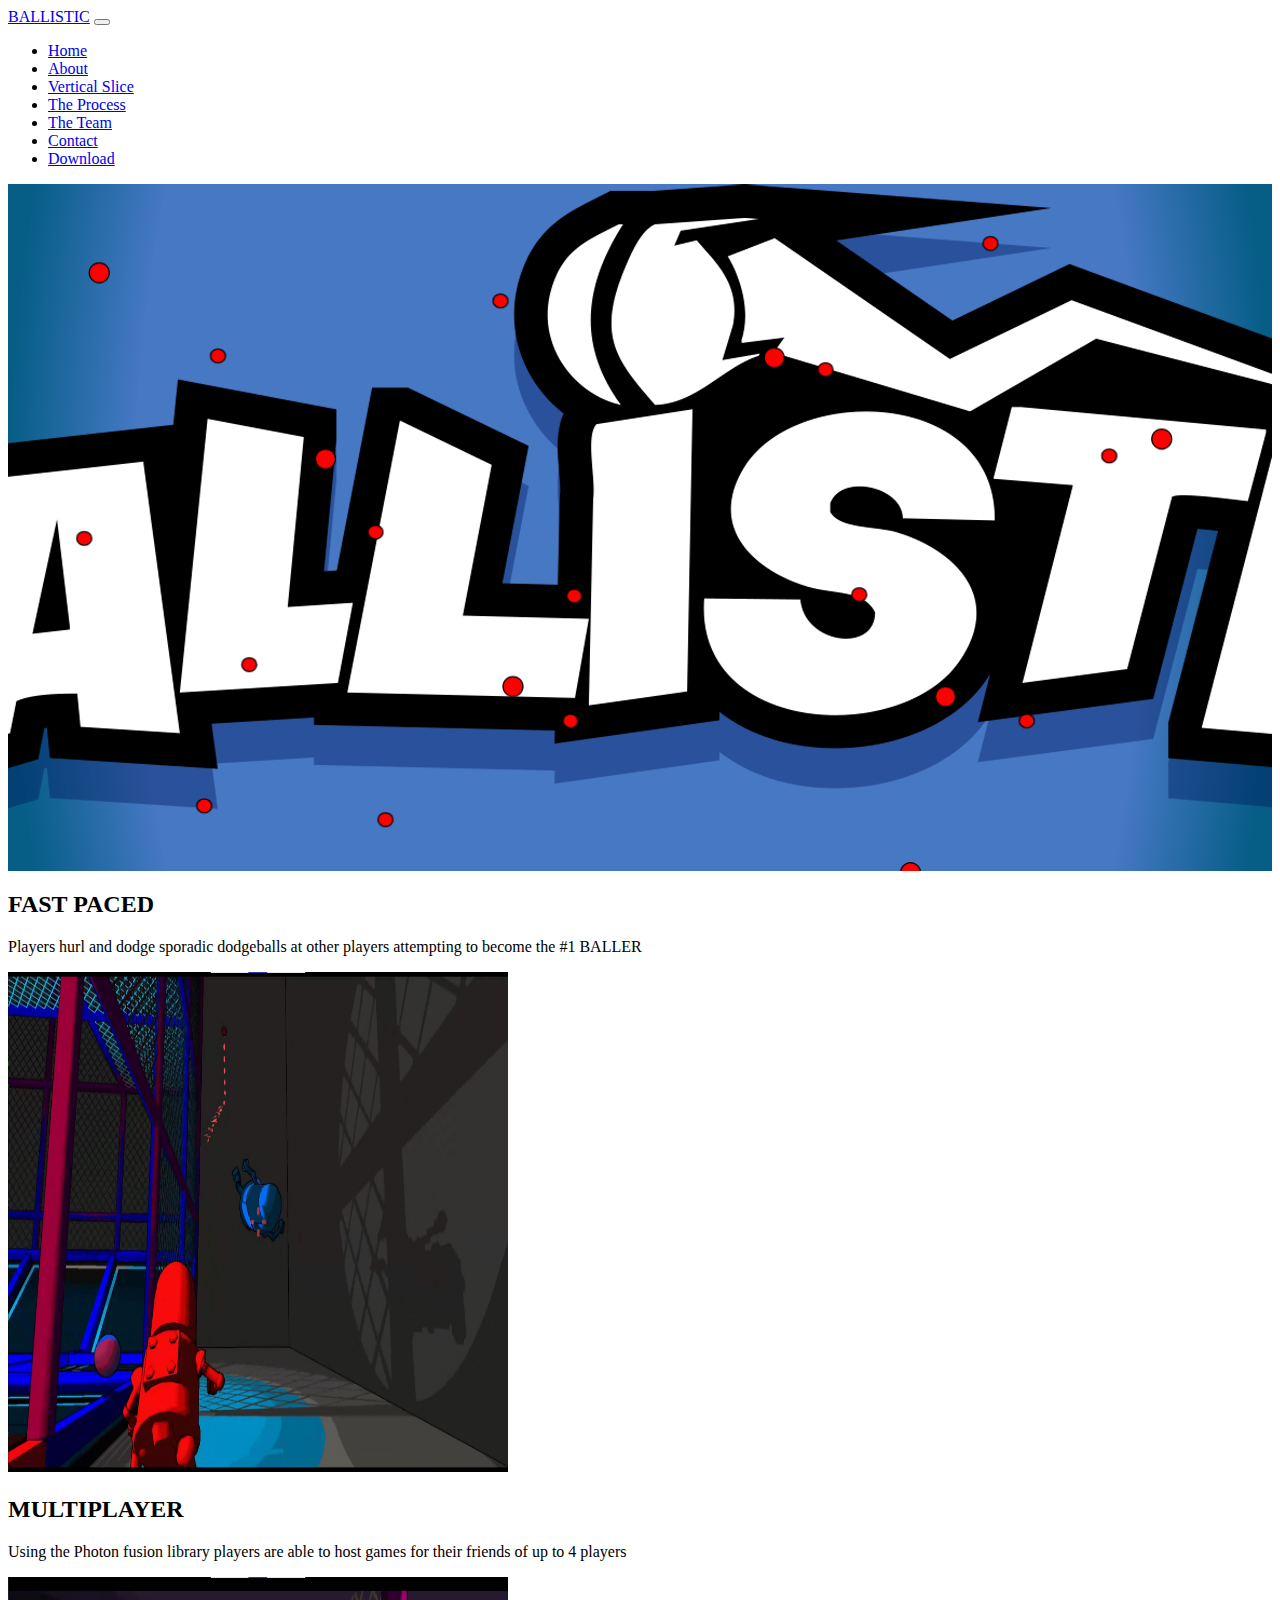
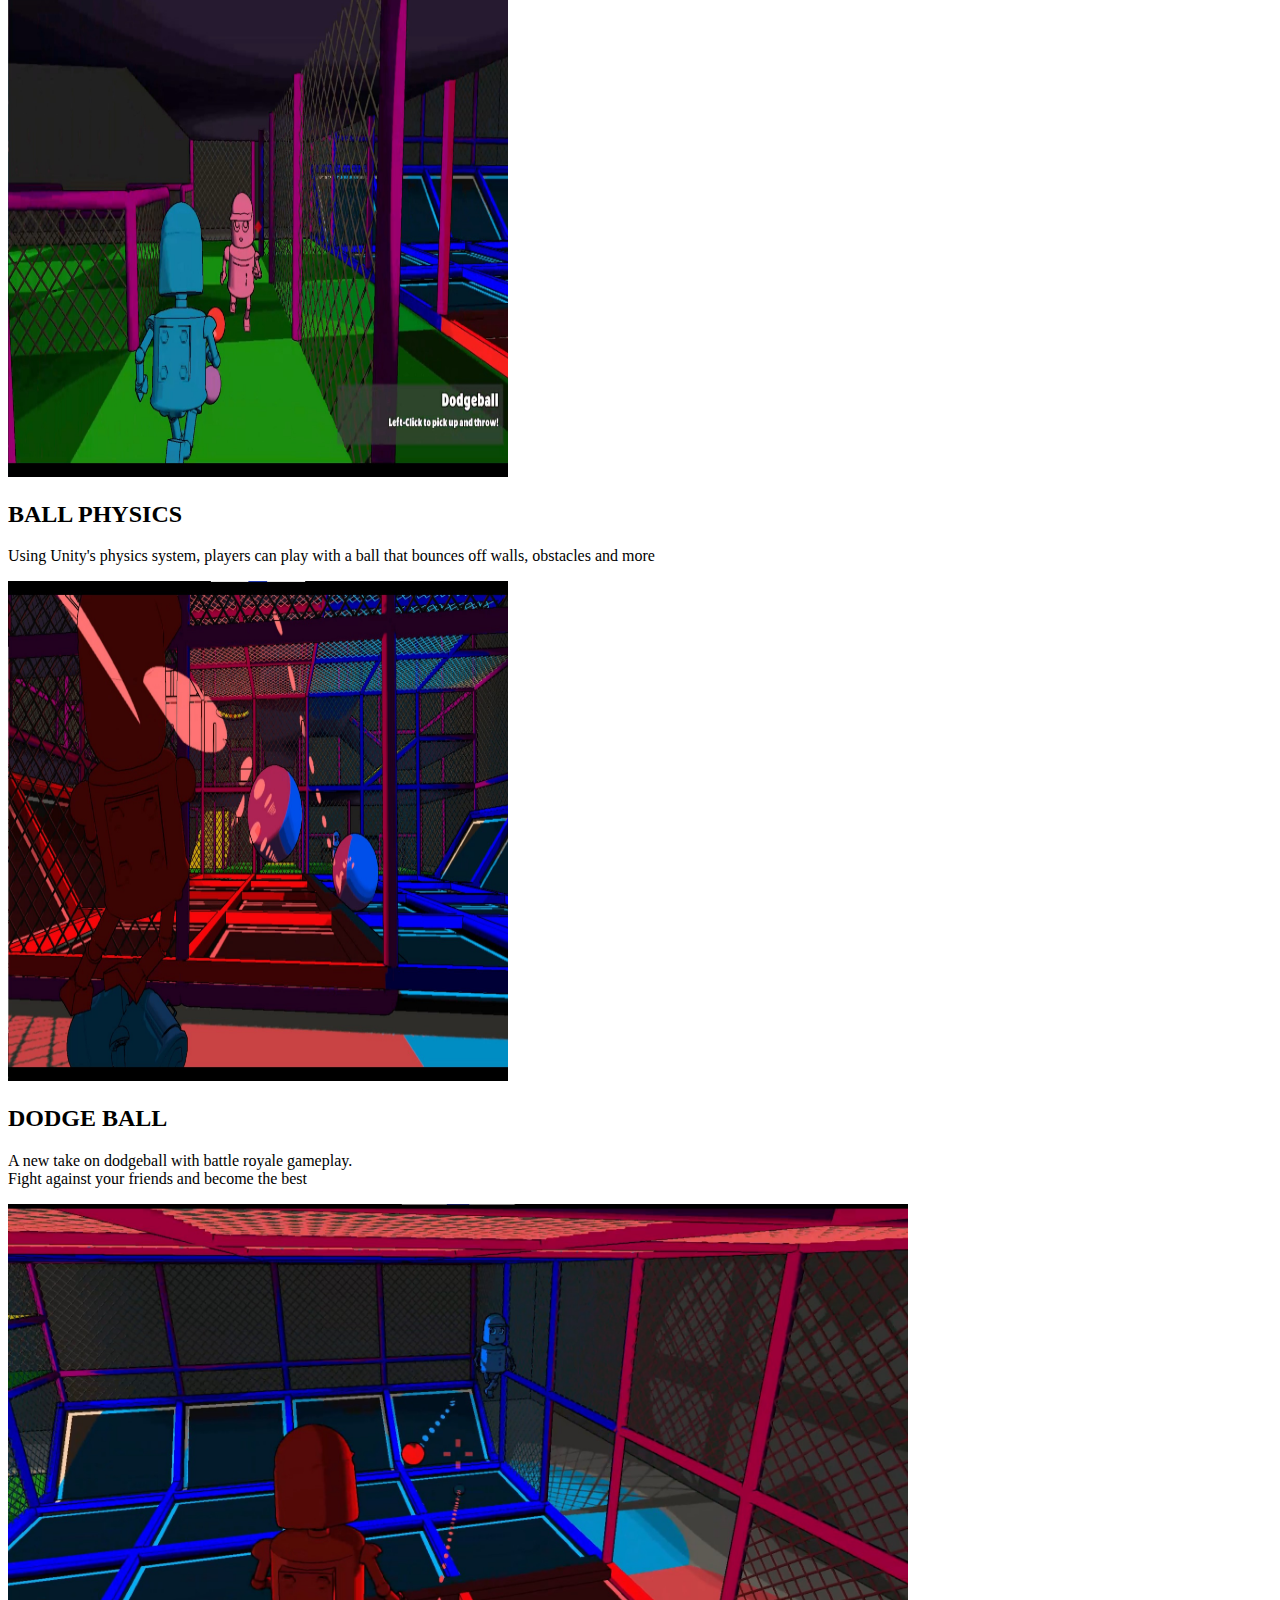
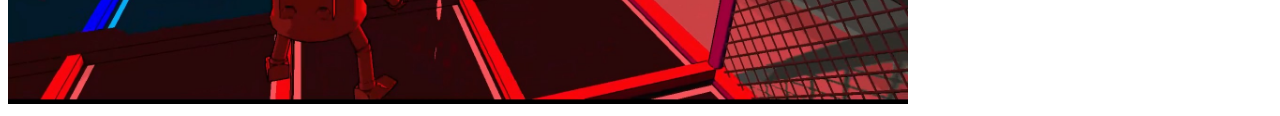
<file: index.html>
<!DOCTYPE html>
<html lang="en">
<head>
  <meta charset="utf-8">
  <meta name="viewport" content="width=device-width, initial-scale=1">
  <title>BALLISTIC</title>
  <link rel="stylesheet" href="styles.css">
  <link href="https://cdn.jsdelivr.net/npm/bootstrap@5.3.2/dist/css/bootstrap.min.css" rel="stylesheet" integrity="sha384-T3c6CoIi6uLrA9TneNEoa7RxnatzjcDSCmG1MXxSR1GAsXEV/Dwwykc2MPK8M2HN" crossorigin="anonymous">
  <link rel="preconnect" href="https://fonts.googleapis.com">
  <link rel="preconnect" href="https://fonts.gstatic.com" crossorigin>
  <link href="https://fonts.googleapis.com/css2?family=Kode+Mono:wght@400..700&family=Nova+Oval&family=Space+Mono&display=swap" rel="stylesheet">

</head>
<body>
  <!-- <div id="floating-ball"></div> -->
  <nav class="navbar navbar-expand-lg navbar-dark sticky-top bg-dark">
    <div class="container">
      <!-- Brand/logo -->
      <a class="navbar-brand" href="#">BALLISTIC</a>

      <!-- Toggler/collapsible Button -->
      <button class="navbar-toggler" type="button" data-bs-toggle="collapse" data-bs-target="#navbarNav" aria-controls="navbarNav" aria-expanded="false" aria-label="Toggle navigation">
        <span class="navbar-toggler-icon"></span>
      </button>

      <!-- Navbar links -->
      <div class="collapse navbar-collapse" id="navbarNav">
        <ul class="navbar-nav ms-auto">
          <li class="nav-item">
            <a class="nav-link active" href="index.html">Home</a>
          </li>
          <li class="nav-item">
            <a class="nav-link" href="about.html">About</a>
          </li>
          <li class="nav-item">
            <a class="nav-link" href="vertslice.html">Vertical Slice</a>
          </li>
          <li class="nav-item">
            <a class="nav-link" href="theprocess.html">The Process</a>
          </li>
          <li class="nav-item">
            <a class="nav-link" href="theteam.html">The Team</a>
          </li>
          <li class="nav-item">
            <a class="nav-link" href="contact.html">Contact</a>
          </li>
          <li class="nav-item">
            <a class="nav-link" href="download.html">Download</a>
          </li>
        </ul>
      </div>
    </div>
  </nav>

  <div class="hero">

    <div class="snow">
      <svg xmlns="http://www.w3.org/2000/svg" viewBox="0 0 1024 1536" preserveAspectRatio="xMidYMax slice">
          <g fill="#FF0000" transform="translate(55 42)">
              <!-- <g fill="#FFF" fill-opacity=".15" transform="translate(55 42)"> -->
              <g id="snow-bottom-layer">
                  <ellipse cx="6" cy="1009.5" rx="6" ry="5.5" stroke="black" stroke-width="1"/>
                  <ellipse cx="138" cy="1110.5" rx="6" ry="5.5" stroke="black" stroke-width="1"/>
                  <ellipse cx="398" cy="1055.5" rx="6" ry="5.5" stroke="black" stroke-width="1"/>
                  <ellipse cx="719" cy="1284.5" rx="6" ry="5.5" stroke="black" stroke-width="1"/>
                  <ellipse cx="760" cy="1155.5" rx="6" ry="5.5" stroke="black" stroke-width="1"/>
                  <ellipse cx="635" cy="1459.5" rx="6" ry="5.5" stroke="black" stroke-width="1"/>
                  <ellipse cx="478" cy="1335.5" rx="6" ry="5.5" stroke="black" stroke-width="1"/>
                  <ellipse cx="322" cy="1414.5" rx="6" ry="5.5" stroke="black" stroke-width="1"/>
                  <ellipse cx="247" cy="1234.5" rx="6" ry="5.5" stroke="black" stroke-width="1"/>
                  <ellipse cx="154" cy="1425.5" rx="6" ry="5.5" stroke="black" stroke-width="1"/>
                  <ellipse cx="731" cy="773.5" rx="6" ry="5.5" stroke="black" stroke-width="1"/>
                  <ellipse cx="599" cy="874.5" rx="6" ry="5.5" stroke="black" stroke-width="1"/>
                  <ellipse cx="339" cy="819.5" rx="6" ry="5.5" stroke="black" stroke-width="1"/>
                  <ellipse cx="239" cy="1004.5" rx="6" ry="5.5" stroke="black" stroke-width="1"/>
                  <ellipse cx="113" cy="863.5" rx="6" ry="5.5" stroke="black" stroke-width="1"/>
                  <ellipse cx="102" cy="1223.5" rx="6" ry="5.5" stroke="black" stroke-width="1"/>
                  <ellipse cx="395" cy="1155.5" rx="6" ry="5.5" stroke="black" stroke-width="1"/>
                  <ellipse cx="826" cy="943.5" rx="6" ry="5.5" stroke="black" stroke-width="1"/>
                  <ellipse cx="626" cy="1054.5" rx="6" ry="5.5" stroke="black" stroke-width="1"/>
                  <ellipse cx="887" cy="1366.5" rx="6" ry="5.5" stroke="black" stroke-width="1"/>
                  <ellipse cx="6" cy="241.5" rx="6" ry="5.5" stroke="black" stroke-width="1"/>
                  <ellipse cx="138" cy="342.5" rx="6" ry="5.5" stroke="black" stroke-width="1"/>
                  <ellipse cx="398" cy="287.5" rx="6" ry="5.5" stroke="black" stroke-width="1"/>
                  <ellipse cx="719" cy="516.5" rx="6" ry="5.5" stroke="black" stroke-width="1"/>
                  <ellipse cx="760" cy="387.5" rx="6" ry="5.5" stroke="black" stroke-width="1"/>
                  <ellipse cx="635" cy="691.5" rx="6" ry="5.5" stroke="black" stroke-width="1"/>
                  <ellipse cx="478" cy="567.5" rx="6" ry="5.5" stroke="black" stroke-width="1"/>
                  <ellipse cx="322" cy="646.5" rx="6" ry="5.5" stroke="black" stroke-width="1"/>
                  <ellipse cx="247" cy="466.5" rx="6" ry="5.5" stroke="black" stroke-width="1"/>
                  <ellipse cx="154" cy="657.5" rx="6" ry="5.5" stroke="black" stroke-width="1"/>
                  <ellipse cx="731" cy="5.5" rx="6" ry="5.5" stroke="black" stroke-width="1"/>
                  <ellipse cx="599" cy="106.5" rx="6" ry="5.5" stroke="black" stroke-width="1"/>
                  <ellipse cx="339" cy="51.5" rx="6" ry="5.5" stroke="black" stroke-width="1"/>
                  <ellipse cx="239" cy="236.5" rx="6" ry="5.5" stroke="black" stroke-width="1"/>
                  <ellipse cx="113" cy="95.5" rx="6" ry="5.5" stroke="black" stroke-width="1"/>
                  <ellipse cx="102" cy="455.5" rx="6" ry="5.5" stroke="black" stroke-width="1"/>
                  <ellipse cx="395" cy="387.5" rx="6" ry="5.5" stroke="black" stroke-width="1"/>
                  <ellipse cx="826" cy="175.5" rx="6" ry="5.5" stroke="black" stroke-width="1"/>
                  <ellipse cx="626" cy="286.5" rx="6" ry="5.5" stroke="black" stroke-width="1"/>
                  <ellipse cx="887" cy="598.5" rx="6" ry="5.5" stroke="black" stroke-width="1"/>
              </g>
          </g>
          <g fill="#FF0000" transform="translate(65 63)">
              <!-- <g fill="#FFF" fill-opacity=".3" transform="translate(65 63)"> -->
              <g id="snow-top-layer">
                  <circle cx="8" cy="776" r="8" stroke="black" stroke-width="1"/>
                  <circle cx="189" cy="925" r="8" stroke="black" stroke-width="1"/>
                  <circle cx="548" cy="844" r="8" stroke="black" stroke-width="1"/>
                  <circle cx="685" cy="1115" r="8" stroke="black" stroke-width="1"/>
                  <circle cx="858" cy="909" r="8" stroke="black" stroke-width="1"/>
                  <circle cx="874" cy="1438" r="8" transform="rotate(180 874 1438)" stroke="black" stroke-width="1"/>
                  <circle cx="657" cy="1256" r="8" transform="rotate(180 657 1256)" stroke="black" stroke-width="1"/>
                  <circle cx="443" cy="1372" r="8" transform="rotate(180 443 1372)" stroke="black" stroke-width="1"/>
                  <circle cx="339" cy="1107" r="8" transform="rotate(180 339 1107)" stroke="black" stroke-width="1"/>
                  <circle cx="24" cy="1305" r="8" transform="rotate(180 24 1305)" stroke="black" stroke-width="1"/>
                  <circle cx="8" cy="8" r="8" stroke="black" stroke-width="1"/>
                  <circle cx="189" cy="157" r="8" stroke="black" stroke-width="1"/>
                  <circle cx="548" cy="76" r="8" stroke="black" stroke-width="1"/>
                  <circle cx="685" cy="347" r="8" stroke="black" stroke-width="1"/>
                  <circle cx="858" cy="141" r="8" stroke="black" stroke-width="1"/>
                  <circle cx="874" cy="670" r="8" transform="rotate(180 874 670)" stroke="black" stroke-width="1"/>
                  <circle cx="657" cy="488" r="8" transform="rotate(180 657 488)" stroke="black" stroke-width="1"/>
                  <circle cx="443" cy="604" r="8" transform="rotate(180 443 604)" stroke="black" stroke-width="1"/>
                  <circle cx="339" cy="339" r="8" transform="rotate(180 339 339)" stroke="black" stroke-width="1"/>
                  <circle cx="24" cy="537" r="8" transform="rotate(180 24 537)" stroke="black" stroke-width="1"/>
              </g>
          </g>
      </svg>
  </div>
	
	<div class="hero__content">
		<div class="container text-center mt-4">
      <img src="assets/BallisticLogo.png" alt="Logo" class="img-fluid">
    </div>
	</div>

</div>

<div class="d-md-flex flex-md-equal w-100 my-md-3 ps-md-3 justify-content-center">
  <!-- <div class="bg-dark me-md-3 pt-3 px-3 pt-md-5 px-md-5 text-center text-white overflow-hidden">
    <div class="my-3 py-3">
      <h2 class="display-5">FAST PACED</h2>
      <p class="lead">Levels and gameplay designed to allow for quick 2 minute matches before players move to the next round</p>
    </div>
      <div>
      <img class="bd-placeholder-img bd-placeholder-img-lg featurette-image img-fluid mx-auto" src="assets/gamepics/action_shot1.jpg" alt="Your Image Description" width="500" height="500">
    </div>
  </div> -->
  <div class="bg-dark me-md-3 pt-3 px-3 pt-md-5 px-md-5 text-center text-white overflow-hidden">
    <div class="my-3 py-3">
      <h2 class="display-5">FAST PACED</h2>
      <p class="lead">Players hurl and dodge sporadic dodgeballs at other players attempting to become the #1 BALLER</p>
    </div>
    <!-- <div class="bg-light shadow-sm mx-auto" style="width: 90%; height: 300px; border-radius: 21px 21px 0 0;"></div> -->
    <div>
      <img class="bd-placeholder-img bd-placeholder-img-lg featurette-image img-fluid mx-auto" src="assets/gamepics/action_shot5.jpg" alt="Your Image Description" width="500" height="500">
    </div>
  </div>
  <div class="bg-light me-md-3 pt-3 px-3 pt-md-5 px-md-5 text-center overflow-hidden">
    <div class="my-3 p-3">
      <h2 class="display-5">MULTIPLAYER</h2>
      <p class="lead">Using the Photon fusion library players are able to host games for their friends of up to 4 players</p>
    </div>
    <!-- <div class="bg-dark shadow-sm mx-auto" style="width: 90%; height: 300px; border-radius: 21px 21px 0 0;"></div> -->
    <div>
      <img class="bd-placeholder-img bd-placeholder-img-lg featurette-image img-fluid mx-auto" src="assets/gamepics/action_shot1.jpg" alt="Your Image Description" width="500" height="500">
    </div>
  </div>
  <div class="bg-dark me-md-3 pt-3 px-3 pt-md-5 px-md-5 text-center text-white overflow-hidden">
    <div class="my-3 py-3">
      <h2 class="display-5">BALL PHYSICS</h2>
      <p class="lead">Using Unity's physics system, players can play with a ball that bounces off walls, obstacles and more</p>
    </div>
    <!-- <div class="bg-light shadow-sm mx-auto" style="width: 90%; height: 300px; border-radius: 21px 21px 0 0;"></div> -->
    <div>
      <img class="bd-placeholder-img bd-placeholder-img-lg featurette-image img-fluid mx-auto" src="assets/gamepics/action_shot2.jpg" alt="Your Image Description" width="500" height="500">
    </div>
  </div>
</div>
<div class="bg-light me-md-3 pt-3 px-3 pt-md-5 px-md-5 pb-5 text-center overflow-hidden">
  <div class="my-3 pt-3">
    <h2 class="display-5">DODGE BALL</h2>
    <p class="lead">A new take on dodgeball with battle royale gameplay.<br>Fight against your friends and become the best</p>
  </div>
  <!-- <div class="bg-dark shadow-sm mx-auto" style="width: 80%; height: 300px; border-radius: 21px 21px 0 0;"></div> -->
  <div>
    <img class="bd-placeholder-img bd-placeholder-img-lg featurette-image img-fluid mx-auto" src="assets/gamepics/action_shot4.jpg" alt="Your Image Description" width="900" height="500">
  </div>
</div>
  <script src="https://cdn.jsdelivr.net/npm/bootstrap@5.3.2/dist/js/bootstrap.bundle.min.js" integrity="sha384-C6RzsynM9kWDrMNeT87bh95OGNyZPhcTNXj1NW7RuBCsyN/o0jlpcV8Qyq46cDfL" crossorigin="anonymous"></script>

</body>
</html>

<!-- 
https://freefrontend.com/css-animation-examples/ for css circles falling inspo
and bootstrap example templates for the black and white squares -->
</file>
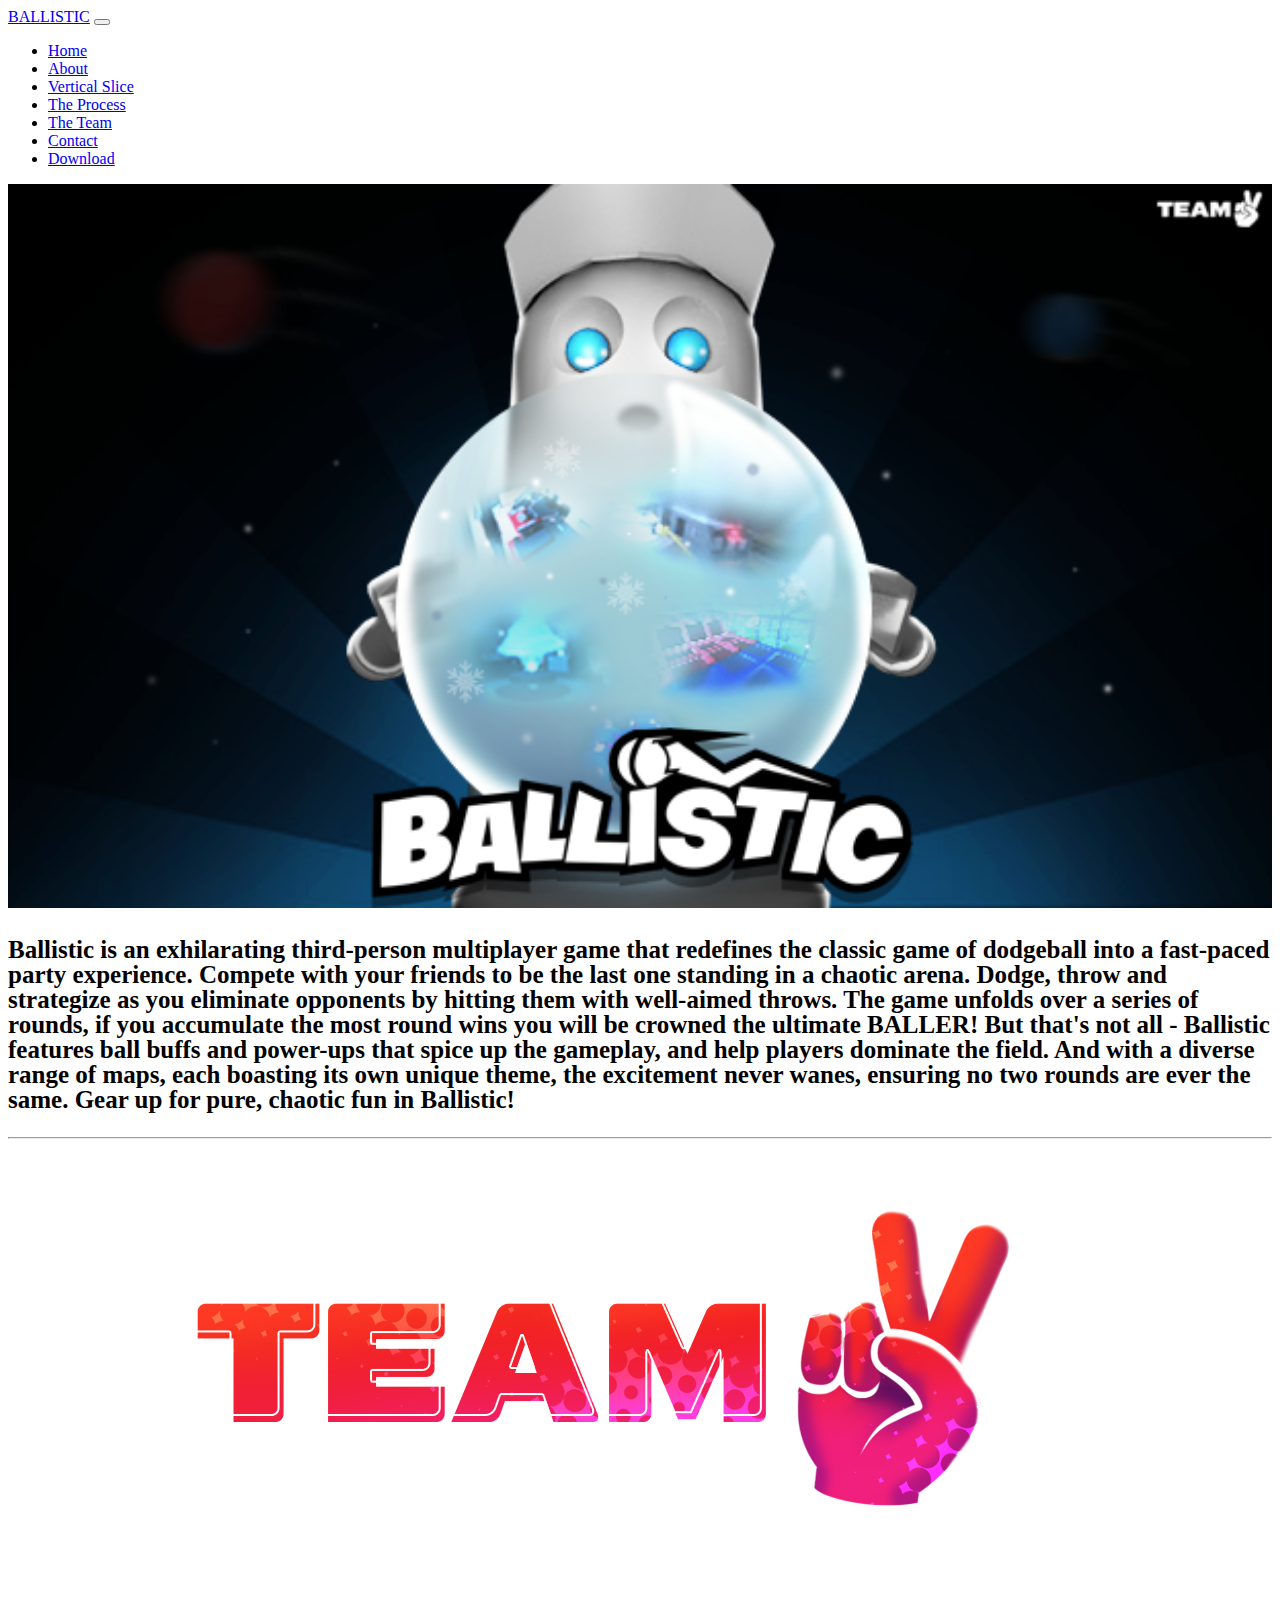
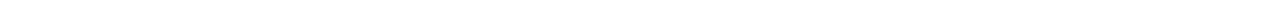
<file: about.html>
<!DOCTYPE html>
<html lang="en">
<head>
  <meta charset="utf-8">
  <meta name="viewport" content="width=device-width, initial-scale=1">
  <title>BALLISTIC</title>
  <link rel="stylesheet" href="styles.css">
  <link href="https://cdn.jsdelivr.net/npm/bootstrap@5.3.2/dist/css/bootstrap.min.css" rel="stylesheet" integrity="sha384-T3c6CoIi6uLrA9TneNEoa7RxnatzjcDSCmG1MXxSR1GAsXEV/Dwwykc2MPK8M2HN" crossorigin="anonymous">
  <style>
    .readable-text {
      color: #000000;
      line-height: 1;
      font-size: 25px;
      font-weight: bold;
    }

    .modal-content {
      background-color: #676aff;
    }

    .modal-title {
      color: #ffffff;
    }

    .modal-body {
      color: #fffdfd;
    }

    .full-width-container {
      padding: 0;
      margin: 0;
    }

    .full-width-image {
      width: 100%;
      height: auto;
    }
  </style>
</head>
<body>
  <script src="https://cdn.jsdelivr.net/npm/bootstrap@5.3.2/dist/js/bootstrap.bundle.min.js" integrity="sha384-C6RzsynM9kWDrMNeT87bh95OGNyZPhcTNXj1NW7RuBCsyN/o0jlpcV8Qyq46cDfL" crossorigin="anonymous"></script>

  <nav class="navbar navbar-expand-lg navbar-dark sticky-top bg-dark">
    <div class="container">
      <!-- Brand/logo -->
      <a class="navbar-brand" href="#">BALLISTIC</a>

      <!-- Toggler/collapsible Button -->
      <button class="navbar-toggler" type="button" data-bs-toggle="collapse" data-bs-target="#navbarNav" aria-controls="navbarNav" aria-expanded="false" aria-label="Toggle navigation">
        <span class="navbar-toggler-icon"></span>
      </button>

      <!-- Navbar links -->
      <div class="collapse navbar-collapse" id="navbarNav">
        <ul class="navbar-nav ms-auto">
          <li class="nav-item">
            <a class="nav-link" href="index.html">Home</a>
          </li>
          <li class="nav-item">
            <a class="nav-link active" href="about.html">About</a>
          </li>
          <li class="nav-item">
            <a class="nav-link" href="vertslice.html">Vertical Slice</a>
          </li>
          <li class="nav-item">
            <a class="nav-link" href="theprocess.html">The Process</a>
          </li>
          <li class="nav-item">
            <a class="nav-link" href="theteam.html">The Team</a>
          </li>
          <li class="nav-item">
            <a class="nav-link" href="contact.html">Contact</a>
          </li>
          <li class="nav-item">
            <a class="nav-link" href="download.html">Download</a>
          </li>
        </ul>
      </div>
    </div>
  </nav>

  <!-- <div class="text-center header-container">
    <h1 class="display-2">ABOUT</h1>
  </div> -->

  <div class="full-width-container text-center">
    <img src="assets/MAINCAPSULE.png" alt="main" class="full-width-image img-fluid">
  </div>

  <div class="container">
    <div class="col-md-12 mt-4 mb-4 text-center readable-text">
      <p class="lead"><b>Ballistic is an exhilarating third-person
        multiplayer game that redefines the classic game of dodgeball 
        into a fast-paced party experience. Compete with your friends 
        to be the last one standing in a chaotic arena. Dodge, throw 
        and strategize as you eliminate opponents by hitting them with 
        well-aimed throws. The game unfolds over a series of rounds, if
        you accumulate the most round wins you will be crowned the ultimate 
        BALLER! But that's not all - Ballistic features ball buffs and power-ups 
        that spice up the gameplay, and help players dominate the field. And with 
        a diverse range of maps, each boasting its own unique theme, the excitement 
        never wanes, ensuring no two rounds are ever the same. Gear up for pure, 
        chaotic fun in Ballistic!</b></p>
    </div>

    <hr class="featurette-divider">
  </div>
  
  <!-- Add the new image here -->
  <div class="container text-center mb-5">
    <img src="assets/Team2Colored.png" alt="Team 2 Colored" class="img-fluid">
  </div>
  
  <br>
  <br>
</body>
</html>
</file>
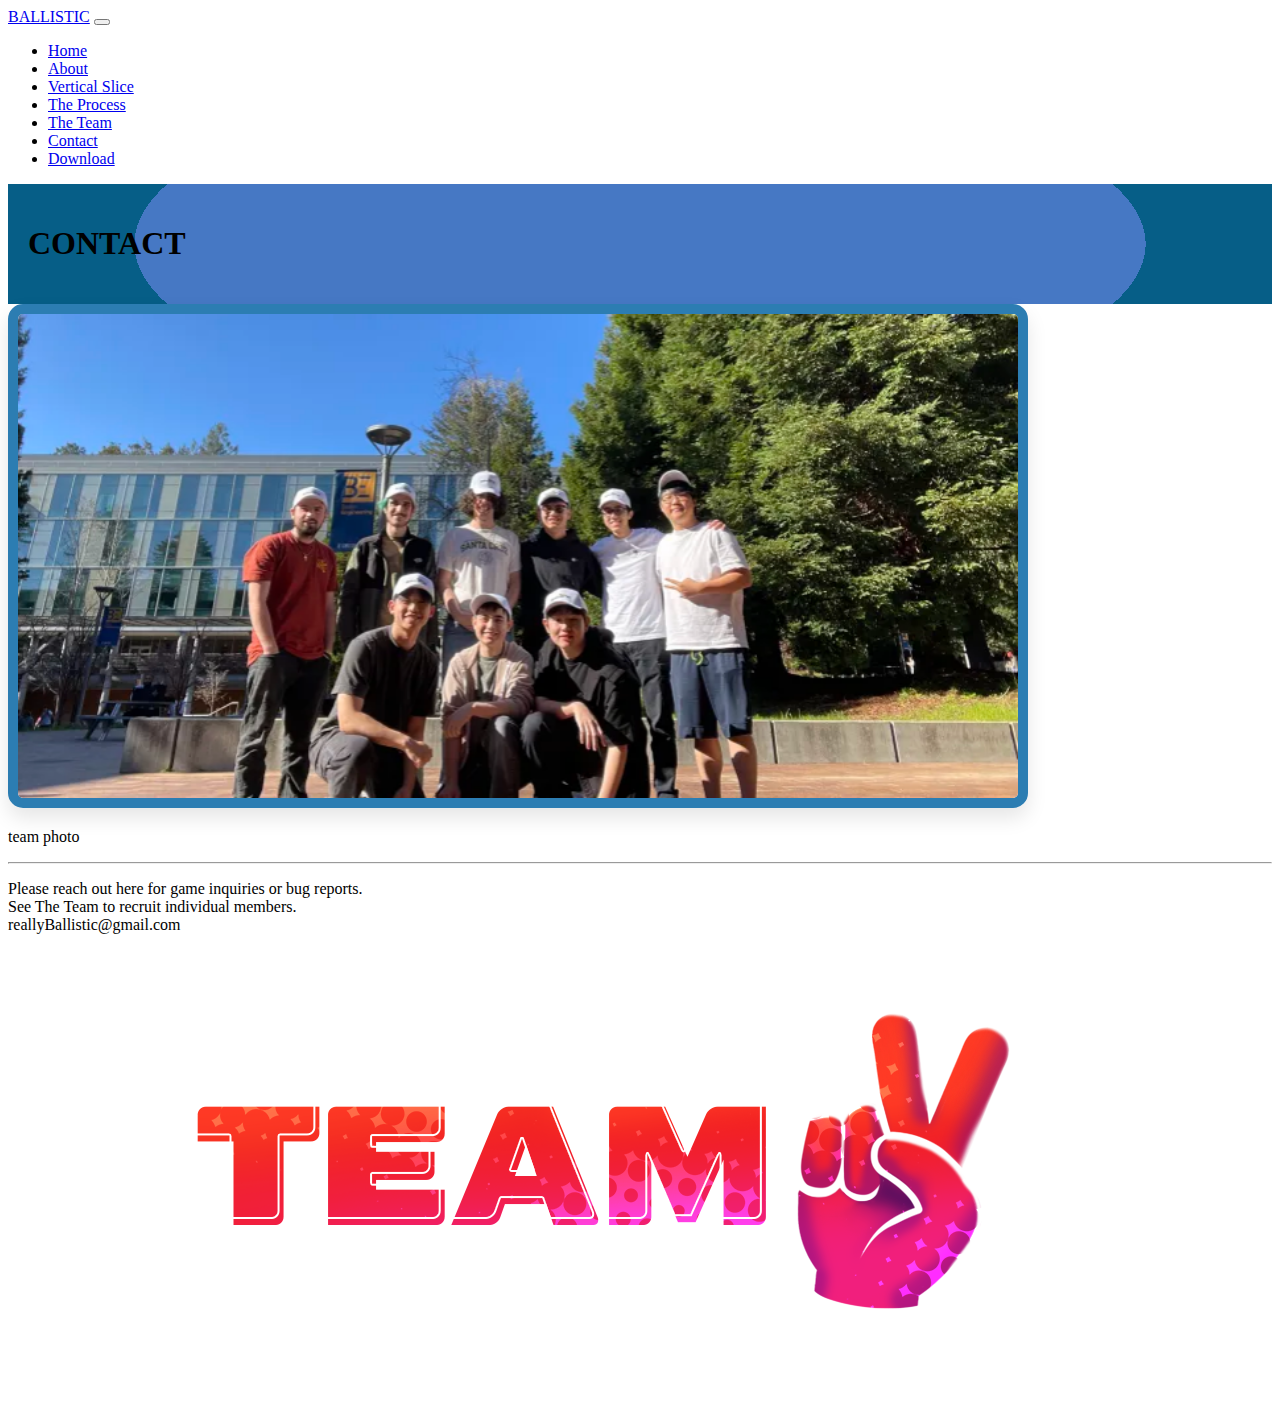
<file: contact.html>
<!DOCTYPE html>
<html lang="en">
<head>
  <meta charset="utf-8">
  <meta name="viewport" content="width=device-width, initial-scale=1">
  <title>BALLISTIC</title>
  <link rel="stylesheet" href="styles.css">
  <link href="https://cdn.jsdelivr.net/npm/bootstrap@5.3.2/dist/css/bootstrap.min.css" rel="stylesheet" integrity="sha384-T3c6CoIi6uLrA9TneNEoa7RxnatzjcDSCmG1MXxSR1GAsXEV/Dwwykc2MPK8M2HN" crossorigin="anonymous">
  <!-- <style>
    body {
      background-color: #75acfe;
    }
  </style> -->
</head>
<body>
  <script src="https://cdn.jsdelivr.net/npm/bootstrap@5.3.2/dist/js/bootstrap.bundle.min.js" integrity="sha384-C6RzsynM9kWDrMNeT87bh95OGNyZPhcTNXj1NW7RuBCsyN/o0jlpcV8Qyq46cDfL" crossorigin="anonymous"></script>
  <script src="script.js"></script> 

  <nav class="navbar navbar-expand-lg navbar-dark sticky-top bg-dark">
    <div class="container">
      <!-- Brand/logo -->
      <a class="navbar-brand" href="#">BALLISTIC</a>

      <!-- Toggler/collapsible Button -->
      <button class="navbar-toggler" type="button" data-bs-toggle="collapse" data-bs-target="#navbarNav" aria-controls="navbarNav" aria-expanded="false" aria-label="Toggle navigation">
        <span class="navbar-toggler-icon"></span>
      </button>

      <!-- Navbar links -->
      <div class="collapse navbar-collapse" id="navbarNav">
        <ul class="navbar-nav ms-auto">
          <li class="nav-item">
            <a class="nav-link" href="index.html">Home</a>
          </li>
          <li class="nav-item">
            <a class="nav-link" href="about.html">About</a>
          </li>
          <li class="nav-item">
            <a class="nav-link" href="vertslice.html">Vertical Slice</a>
          </li>
          <li class="nav-item">
            <a class="nav-link" href="theprocess.html">The Process</a>
          </li>
          <li class="nav-item">
            <a class="nav-link" href="theteam.html">The Team</a>
          </li>
          <li class="nav-item">
            <a class="nav-link active" href="contact.html">Contact</a>
          </li>
          <li class="nav-item">
            <a class="nav-link" href="download.html">Download</a>
          </li>
        </ul>
      </div>
    </div>
  </nav>

  <div class="text-center header-container">
    <h1 class="display-2">CONTACT</h1>
  </div>
  
  <div class="container text-center mt-4">
    <img class="bd-placeholder-img bd-placeholder-img-lg featurette-image img-fluid mx-auto cool-border" src="assets/team.png" alt="Your Image Description" style="width: 100%; max-width: 1000px;">
    <p class="small-text">team photo</p>
</div>

  <div class="container">
    <hr class="featurette-divider">
  </div>
  
  <div class="container mt-1 mb-1"> <!-- Add margin-top to create space -->
    <div class="col-md-12 text-center">
      <p class="lead">Please reach out here for game inquiries or bug reports.<br>See The Team to recruit individual members.<br>reallyBallistic@gmail.com</p>
    </div>
  </div>

  <div class="container text-center">
    <img src="assets/Team2Colored.png" alt="Team 2 Colored" class="img-fluid">
  </div>
  <br>
  <br>
</body>
</html>
</file>
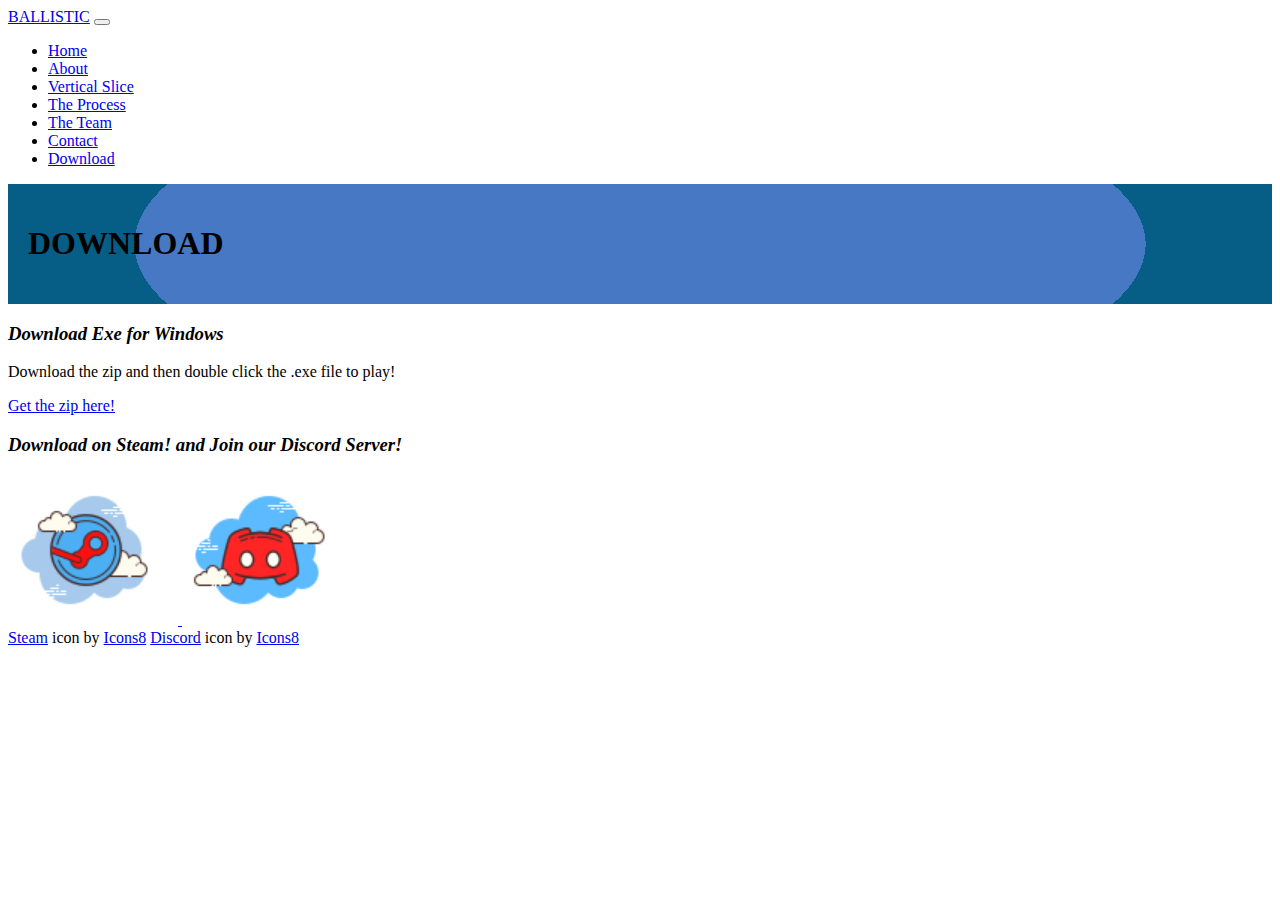
<file: download.html>
<!DOCTYPE html>
<html lang="en">
<head>
  <meta charset="utf-8">
  <meta name="viewport" content="width=device-width, initial-scale=1">
  <title>BALLISTIC</title>
  <link rel="stylesheet" href="styles.css">
  <link href="https://cdn.jsdelivr.net/npm/bootstrap@5.3.2/dist/css/bootstrap.min.css" rel="stylesheet" integrity="sha384-T3c6CoIi6uLrA9TneNEoa7RxnatzjcDSCmG1MXxSR1GAsXEV/Dwwykc2MPK8M2HN" crossorigin="anonymous">
  <!-- <style>
    body {
      background-color: #75acfe;
    }
  </style> -->
</head>
<body>
  <script src="https://cdn.jsdelivr.net/npm/bootstrap@5.3.2/dist/js/bootstrap.bundle.min.js" integrity="sha384-C6RzsynM9kWDrMNeT87bh95OGNyZPhcTNXj1NW7RuBCsyN/o0jlpcV8Qyq46cDfL" crossorigin="anonymous"></script>

  <nav class="navbar navbar-expand-lg navbar-dark sticky-top bg-dark">
    <div class="container">
      <!-- Brand/logo -->
      <a class="navbar-brand" href="#">BALLISTIC</a>

      <!-- Toggler/collapsible Button -->
      <button class="navbar-toggler" type="button" data-bs-toggle="collapse" data-bs-target="#navbarNav" aria-controls="navbarNav" aria-expanded="false" aria-label="Toggle navigation">
        <span class="navbar-toggler-icon"></span>
      </button>

      <!-- Navbar links -->
      <div class="collapse navbar-collapse" id="navbarNav">
        <ul class="navbar-nav ms-auto">
          <li class="nav-item">
            <a class="nav-link" href="index.html">Home</a>
          </li>
          <li class="nav-item">
            <a class="nav-link" href="about.html">About</a>
          </li>
          <li class="nav-item">
            <a class="nav-link" href="vertslice.html">Vertical Slice</a>
          </li>
          <li class="nav-item">
            <a class="nav-link" href="theprocess.html">The Process</a>
          </li>
          <li class="nav-item">
            <a class="nav-link" href="theteam.html">The Team</a>
          </li>
          <li class="nav-item">
            <a class="nav-link" href="contact.html">Contact</a>
          </li>
          <li class="nav-item">
            <a class="nav-link active" href="download.html">Download</a>
          </li>
        </ul>
      </div>
    </div>
  </nav>

  <div class="text-center header-container">
    <h1 class="display-2">DOWNLOAD</h1>
  </div>

  <!-- <header class="masthead d-flex align-items-center"> -->
        <!-- <a href="https://raw.githubusercontent.com/username/repository/main/yourfile.exe" download="yourfile.exe" class="btn btn-primary bt-xl">BALLISTIC.exe</a> -->

    <div class="container mt-5 px-4 px-lg-5 text-center">
      <h3 class="mb-1"><em>Download Exe for Windows</em></h3>
      <p class="mb-3">Download the zip and then double click the .exe file to play!</p>
      <a class="btn btn-primary" href="https://drive.google.com/drive/folders/12-2Nzkam72InEchIhQhAMedqy7-BzzxL" target="_blank">
          Get the zip here!
      </a>
  </div>

  <div class="container mt-5 px-4 px-lg-5 text-center">
    <h3 class="mb-4"><em>Download on Steam! and Join our Discord Server!</em></h3>
    <div class="d-flex justify-content-center align-items-center">
      <a href="https://store.steampowered.com/app/2967570/BALLISTIC/" target="_blank">
        <img src="assets/steam.png" alt="Download on Steam!" style="width: 150px; height: 150px; margin-right: 20px;">
      </a>
      <a href="https://discord.gg/bzeWgsZWES" target="_blank">
        <img src="assets/discordicon.png" alt="Join us on Discord" style="width: 150px; height: 150px;">
      </a>
    </div>
    <a target="_blank" href="https://icons8.com/icon/121195/steam">Steam</a> icon by <a target="_blank" href="https://icons8.com">Icons8</a>
    <a target="_blank" href="https://icons8.com/icon/114902/discord">Discord</a> icon by <a target="_blank" href="https://icons8.com">Icons8</a>
  </div>
  <!-- <div class="container mt-5 px-4 px-lg-5 text-center">
    <h3 class="mb-4"><em>Download on Steam!</em></h3>
    <div>
  <a href="https://store.steampowered.com/app/2967570/BALLISTIC/" target="_blank">
    <img src="assets/steam.png" alt="Download on Steam!" style="width: 150px; height: 150px;">
</a>  
</div>

    <div class="container mt-5 px-4 px-lg-5 text-center">
      <h3 class="mb-4"><em>Also join our playtesting server!</em></h3>
      <div>
    <a href="https://discord.gg/bzeWgsZWES" target="_blank">
      <img src="assets/discordicon.png" alt="Join us on Discord" style="width: 150px; height: 150px;">
  </a>  
</div>
    <a target="_blank" href="https://icons8.com/icon/114902/discord">Discord</a> icon by <a target="_blank" href="https://icons8.com">Icons8</a>
  </div> -->
</body>
</html>


<!-- creds -->
<!-- seans image https://pin.it/6FcYdfF4V  -->
</file>
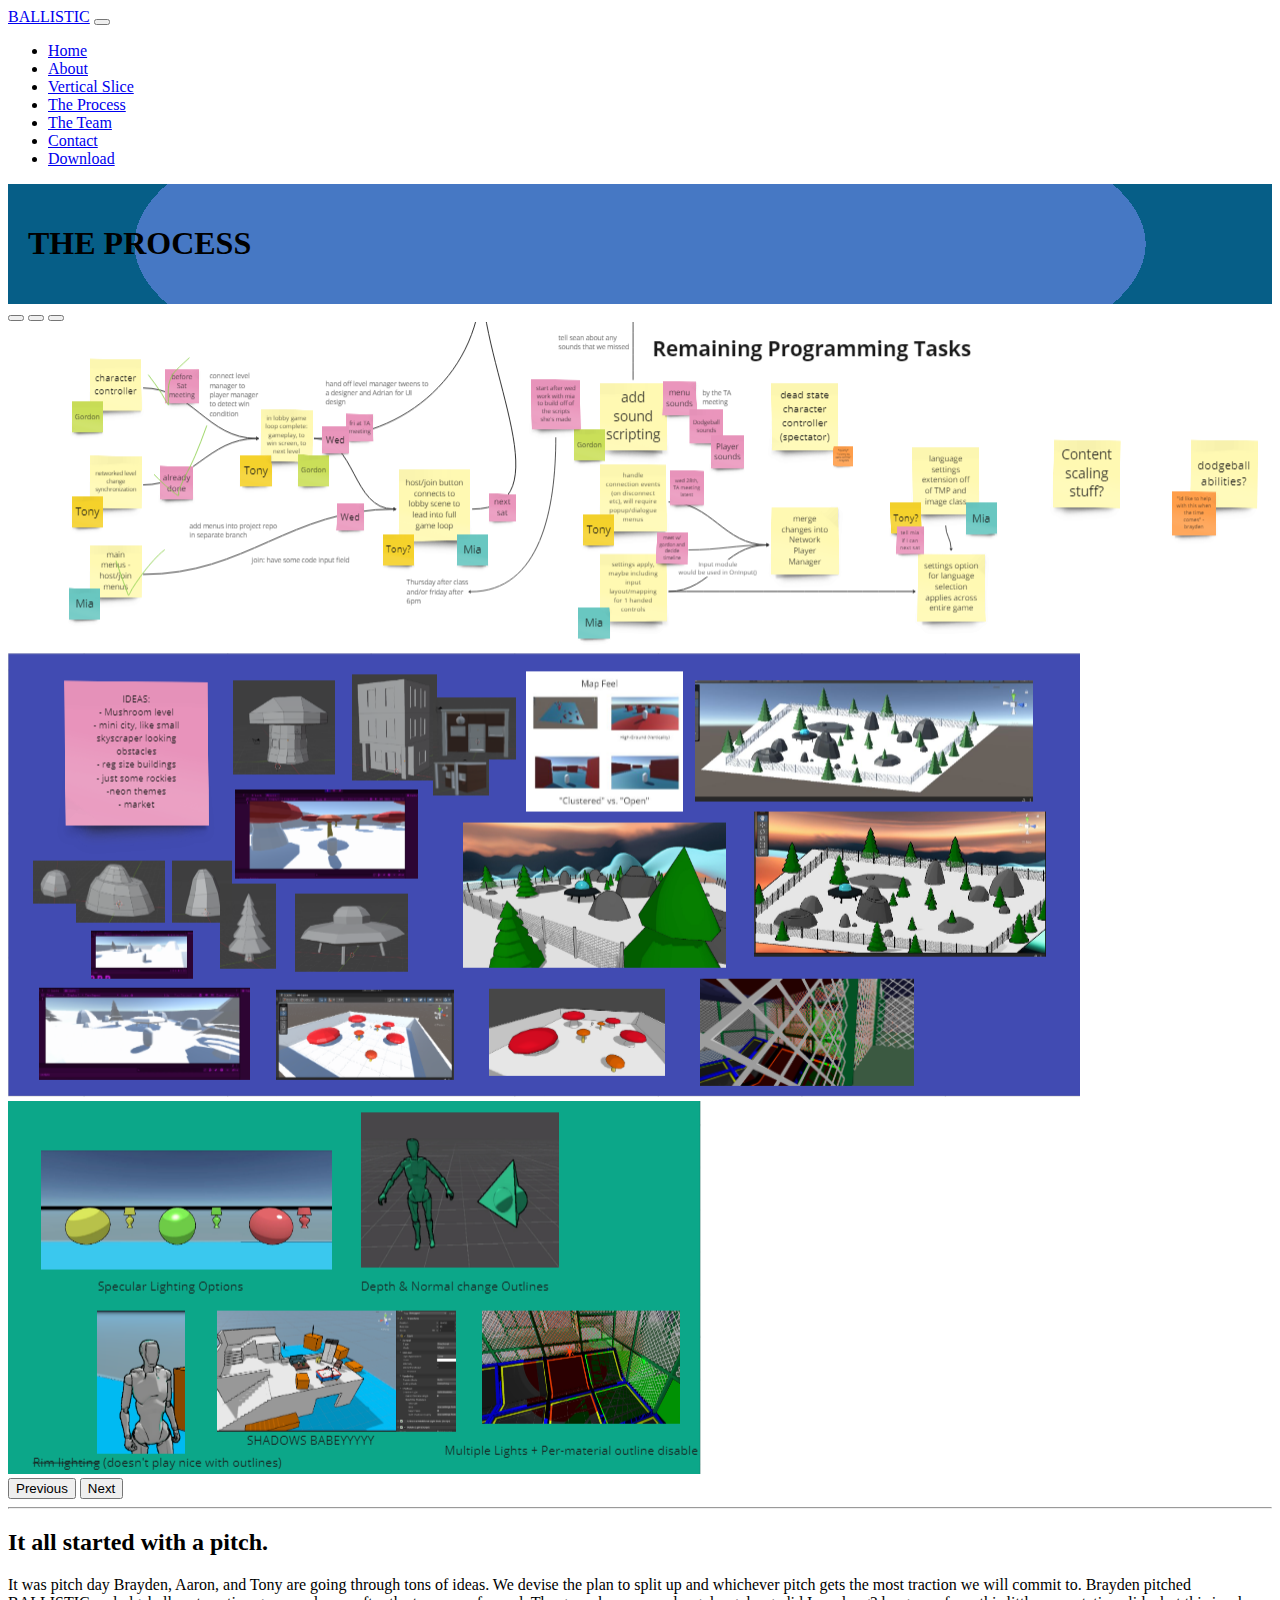
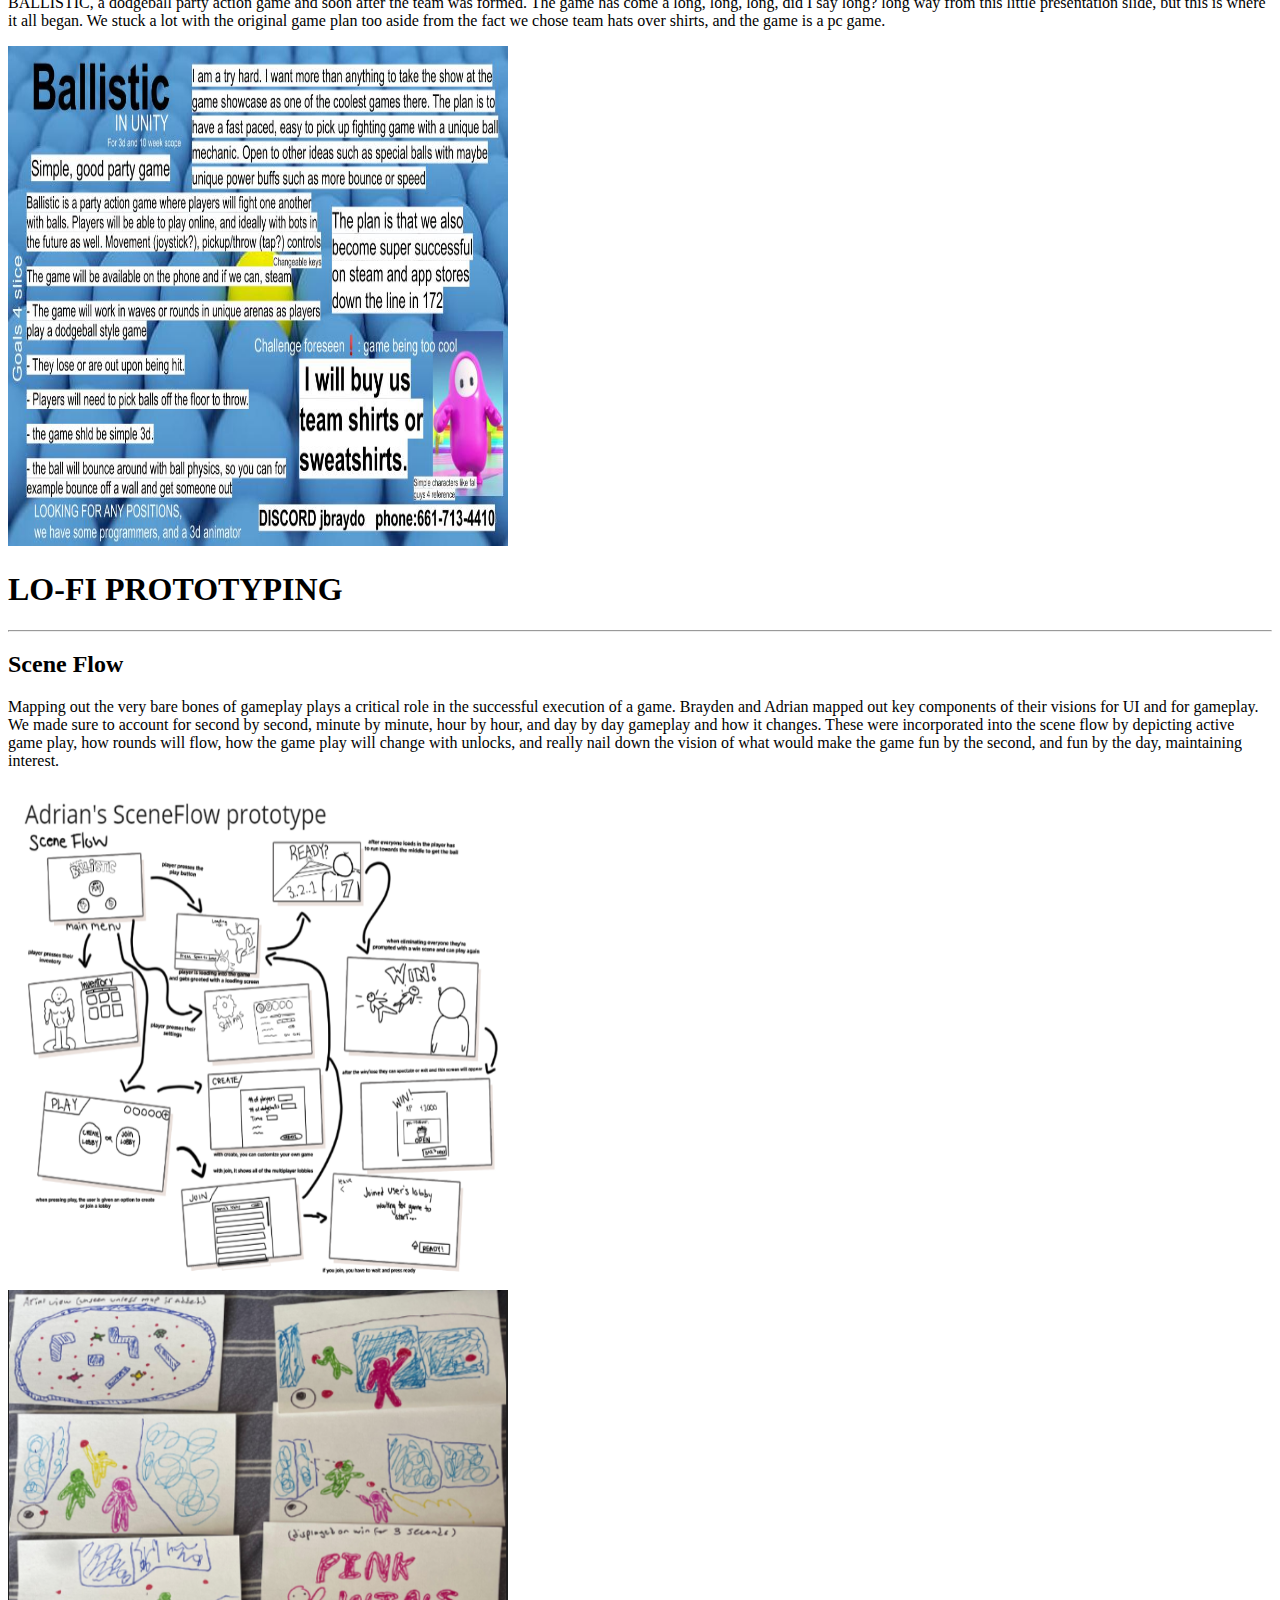
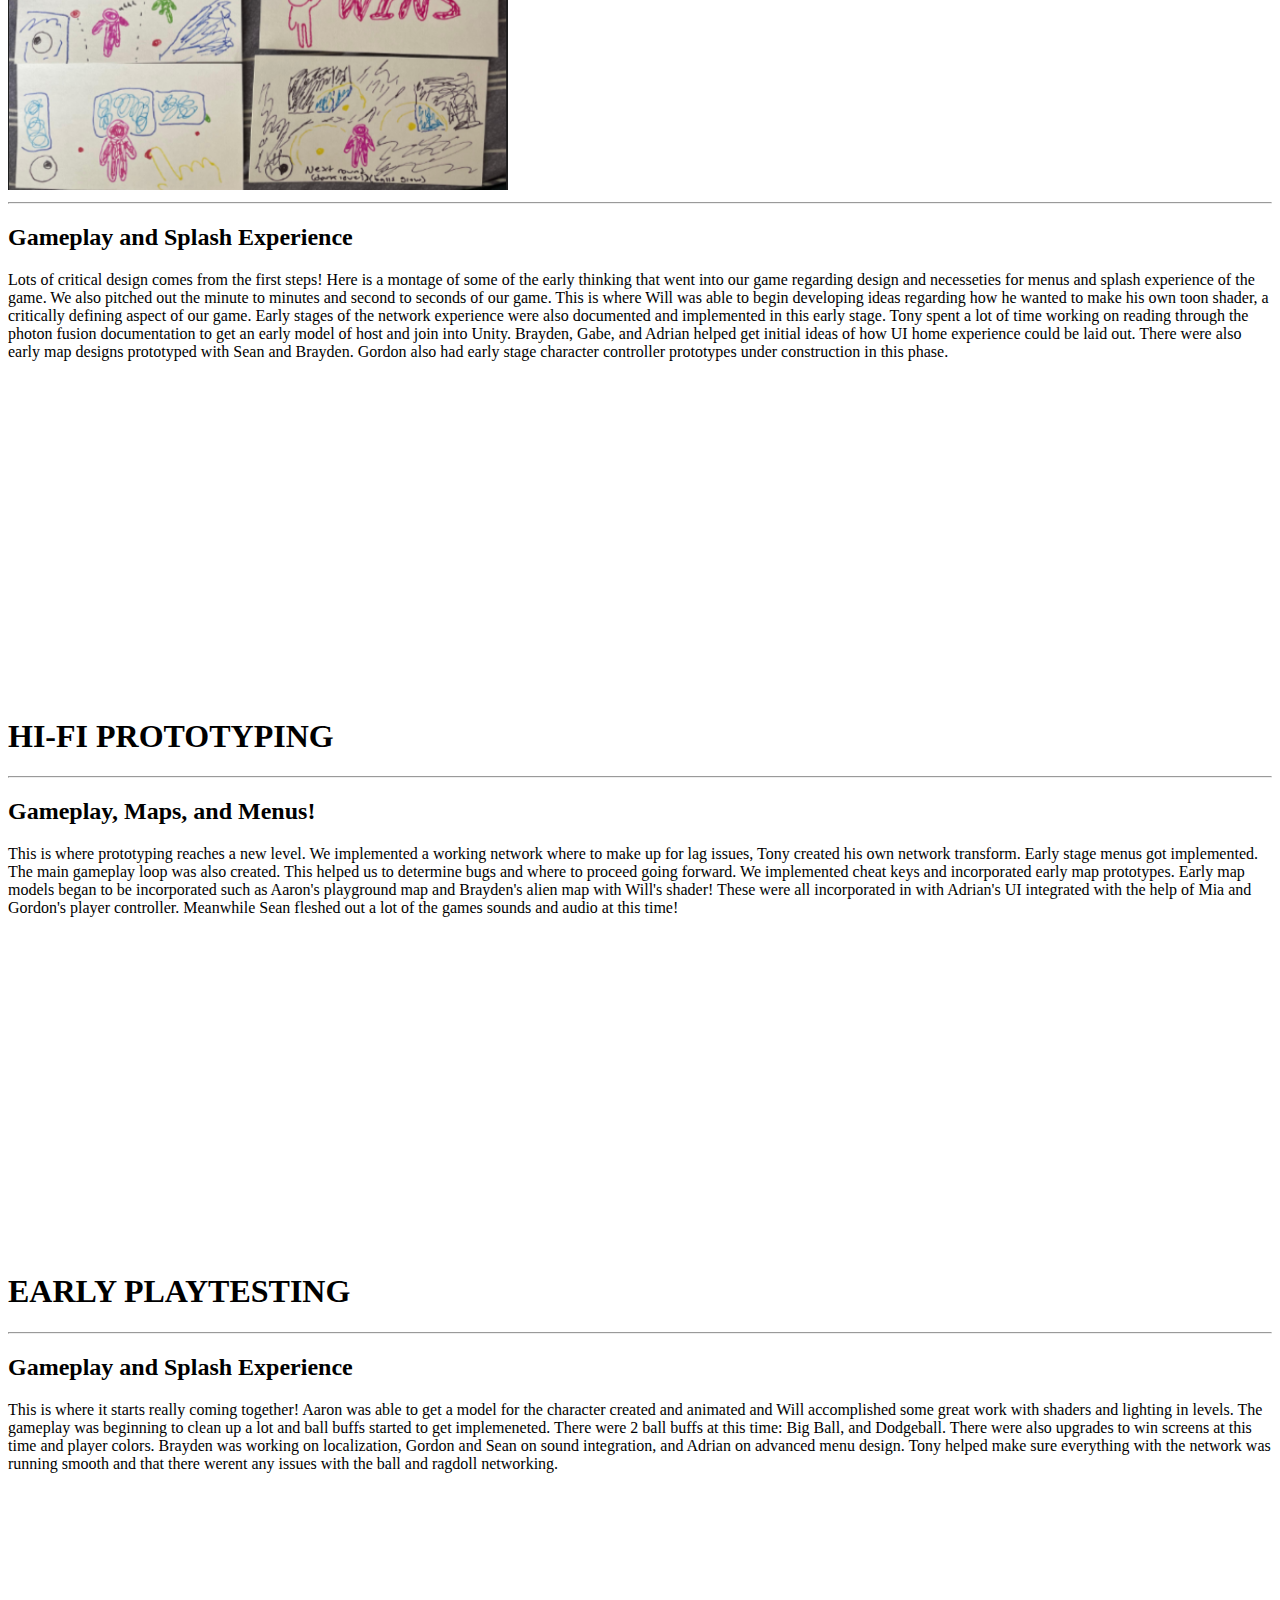
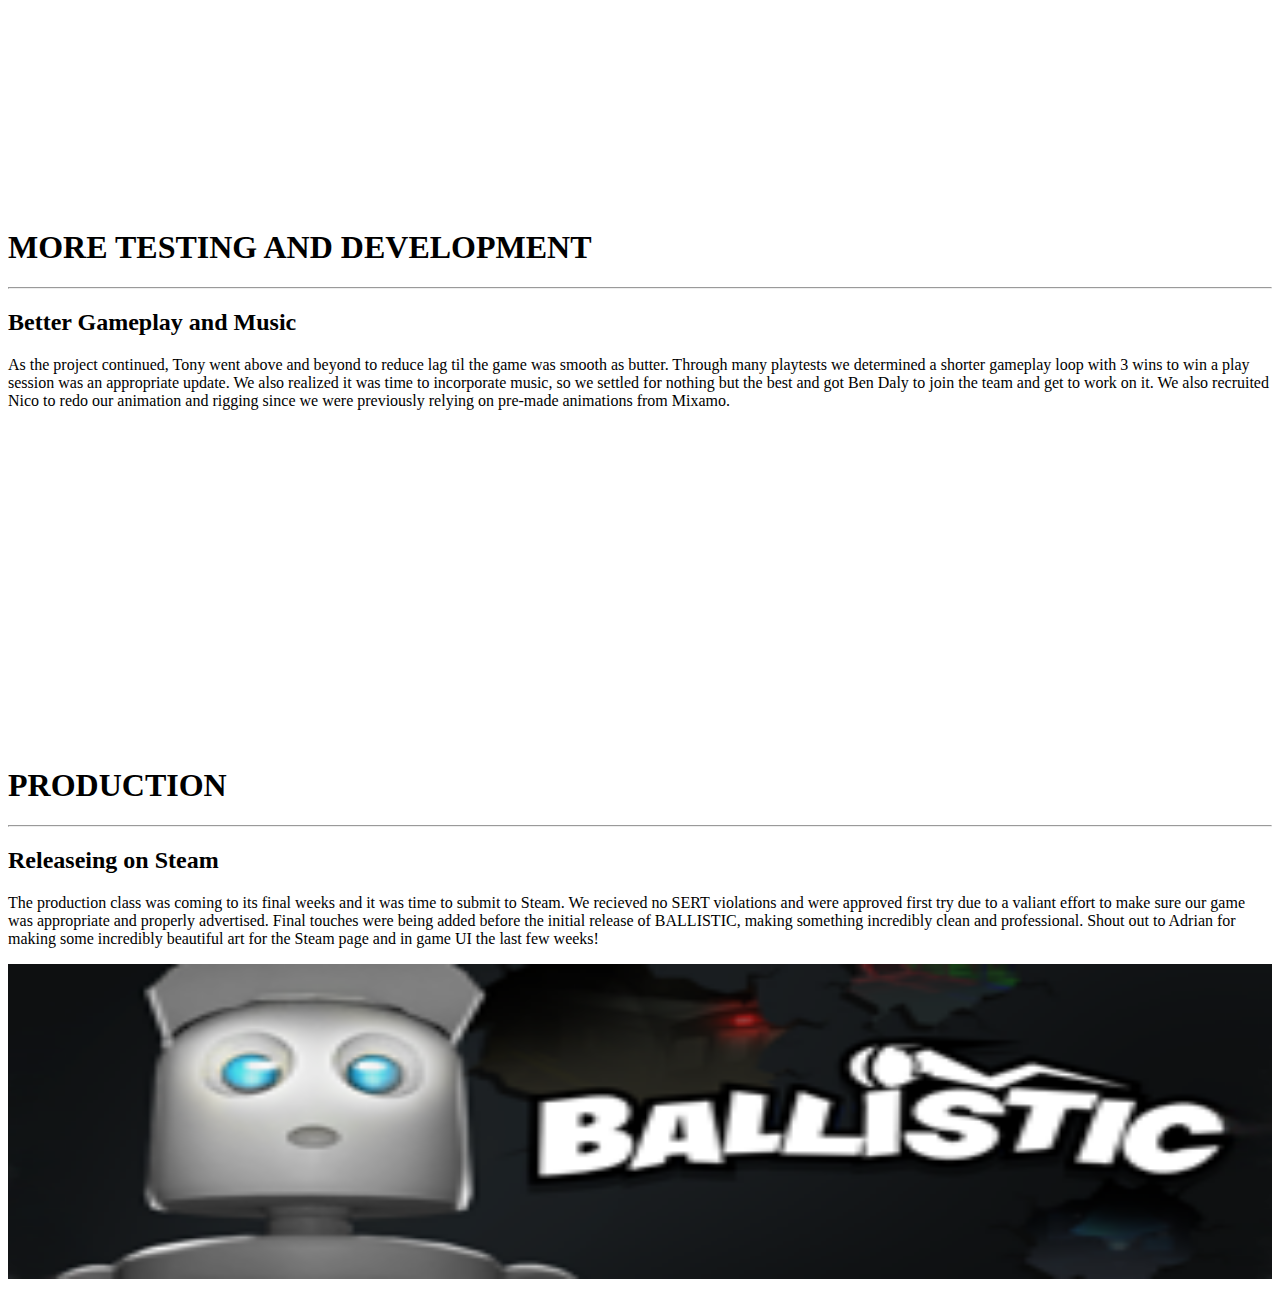
<file: theprocess.html>
<!DOCTYPE html>
<html lang="en">
<head>
  <meta charset="utf-8">
  <meta name="viewport" content="width=device-width, initial-scale=1">
  <title>BALLISTIC</title>
  <link rel="stylesheet" href="styles.css">
  <link href="https://cdn.jsdelivr.net/npm/bootstrap@5.3.2/dist/css/bootstrap.min.css" rel="stylesheet" integrity="sha384-T3c6CoIi6uLrA9TneNEoa7RxnatzjcDSCmG1MXxSR1GAsXEV/Dwwykc2MPK8M2HN" crossorigin="anonymous">
  <!-- <style>
    body {
      background-color: #75acfe;
    }
  </style> -->
</head>
<body>
  <script src="https://cdn.jsdelivr.net/npm/bootstrap@5.3.2/dist/js/bootstrap.bundle.min.js" integrity="sha384-C6RzsynM9kWDrMNeT87bh95OGNyZPhcTNXj1NW7RuBCsyN/o0jlpcV8Qyq46cDfL" crossorigin="anonymous"></script>

  <nav class="navbar navbar-expand-lg navbar-dark sticky-top bg-dark">
    <div class="container">
      <!-- Brand/logo -->
      <a class="navbar-brand" href="#">BALLISTIC</a>

      <!-- Toggler/collapsible Button -->
      <button class="navbar-toggler" type="button" data-bs-toggle="collapse" data-bs-target="#navbarNav" aria-controls="navbarNav" aria-expanded="false" aria-label="Toggle navigation">
        <span class="navbar-toggler-icon"></span>
      </button>

      <!-- Navbar links -->
      <div class="collapse navbar-collapse" id="navbarNav">
        <ul class="navbar-nav ms-auto">
          <li class="nav-item">
            <a class="nav-link" href="index.html">Home</a>
          </li>
          <li class="nav-item">
            <a class="nav-link" href="about.html">About</a>
          </li>
          <li class="nav-item">
            <a class="nav-link" href="vertslice.html">Vertical Slice</a>
          </li>
          <li class="nav-item">
            <a class="nav-link active" href="theprocess.html">The Process</a>
          </li>
          <li class="nav-item">
            <a class="nav-link" href="theteam.html">The Team</a>
          </li>
          <li class="nav-item">
            <a class="nav-link" href="contact.html">Contact</a>
          </li>
          <li class="nav-item">
            <a class="nav-link" href="download.html">Download</a>
          </li>
        </ul>
      </div>
    </div>
  </nav>
  <div class="text-center header-container">
    <h1 class="display-2">THE PROCESS</h1>
</div>

  <div id="myCarousel" class="carousel slide" data-bs-ride="carousel">
    <div class="carousel-indicators">
      <button type="button" data-bs-target="#myCarousel" data-bs-slide-to="0" class="active" aria-label="Slide 1" aria-current="true"></button>
      <button type="button" data-bs-target="#myCarousel" data-bs-slide-to="1" aria-label="Slide 2" class=""></button>
      <button type="button" data-bs-target="#myCarousel" data-bs-slide-to="2" aria-label="Slide 3" class=""></button>
    </div>
    <div class="carousel-inner">
      <div class="carousel-item active">
        <img src="assets/theprocess/workflow.PNG" alt="Your Image" class="img-fluid d-block mx-auto">

        <div class="container">
          <div class="carousel-caption text-start">
            <!-- <h1>Example headline.</h1>
            <p>Some representative placeholder content for the first slide of the carousel.</p> -->
          </div>
        </div>
      </div>
      <div class="carousel-item">
        <img src="assets/theprocess/mapdesign.PNG" alt="Your Image" class="img-fluid d-block mx-auto">

        <div class="container">
          <div class="carousel-caption">
            <!-- <h1>Another example headline.</h1>
            <p>Some representative placeholder content for the second slide of the carousel.</p> -->
          </div>
        </div>
      </div>
      <div class="carousel-item">
        <img src="assets/theprocess/toonshader.PNG" alt="Your Image" class="img-fluid d-block mx-auto">

        <div class="container">
          <div class="carousel-caption text-end">
            <!-- <h1>One more for good measure.</h1>
            <p>Some representative placeholder content for the third slide of this carousel.</p> -->
          </div>
        </div>
      </div>
    </div>
    <button class="carousel-control-prev" type="button" data-bs-target="#myCarousel" data-bs-slide="prev">
      <span class="carousel-control-prev-icon" aria-hidden="true"></span>
      <span class="visually-hidden">Previous</span>
    </button>
    <button class="carousel-control-next" type="button" data-bs-target="#myCarousel" data-bs-slide="next">
      <span class="carousel-control-next-icon" aria-hidden="true"></span>
      <span class="visually-hidden">Next</span>
    </button>
  </div>

  <div class="container">
  <hr class="featurette-divider">

  <div class="row featurette">
    <div class="col-md-7">
      <h2 class="featurette-heading">It all started with a pitch.</h2>
      <p class="lead">It was pitch day Brayden, Aaron, and Tony are going through 
        tons of ideas. We devise the plan to split up and whichever pitch gets the 
        most traction we will commit to. Brayden pitched BALLISTIC, a dodgeball 
        party action game and soon after the team was formed. The game has come a long, 
        long, long, did I say long? long way from this little presentation slide, but this 
        is where it all began. We stuck a lot with the original game plan too aside from the fact we chose
        team hats over shirts, and the game is a pc game.</p>
    </div>
    <div class="col-md-5">
      <img class="bd-placeholder-img bd-placeholder-img-lg featurette-image img-fluid mx-auto" src="assets/pitch.jpg" alt="Your Image Description" width="500" height="500">

    </div>
  </div>

  <div class="container text-center mt-4">
    <h1 class="display-2">LO-FI PROTOTYPING</h1>
  </div>

  <div class="container">
  <hr class="featurette-divider">

  <!-- scene flowww -->
  <div class="row featurette">
    <div class="col-md-5 order-md-2">
      <h2 class="featurette-heading">Scene Flow</h2>
      <p class="lead">Mapping out the very bare bones of gameplay plays a critical role in the successful
        execution of a game. Brayden and Adrian mapped out key components of their visions for UI and for
        gameplay. We made sure to account for second by second, minute by minute, hour by hour, and day by
        day gameplay and how it changes. These were incorporated into the scene flow by depicting active game 
        play, how rounds will flow, how the game play will change with unlocks, and really nail down the vision
        of what would make the game fun by the second, and fun by the day, maintaining interest.
      </p>
    </div>
    <div class="col-md-4 order-md-1">
      <img class="bd-placeholder-img bd-placeholder-img-lg featurette-image img-fluid mx-auto" src="assets/adrianflow.png" alt="Your Image Description" width="500" height="500">
    </div>
    <div class="col-md-3 order-md-3">
      <img class="bd-placeholder-img bd-placeholder-img-lg featurette-image img-fluid mx-auto" src="assets/braydenflow.png" alt="Your Image Description" width="500" height="500">
    </div>
  </div>
</div>

<div class="container">
<hr class="featurette-divider">

<div class="row featurette">
  <div class="col-md-7 order-md-2">
    <h2 class="featurette-heading">Gameplay and Splash Experience</h2>
    <p class="lead">Lots of critical design comes from the first steps! Here is a montage of some of the early thinking that went into our game regarding design and necesseties for menus and splash experience of the game. We also pitched out the minute to minutes and second to seconds of our game.
      This is where Will was able to begin developing ideas regarding how he wanted to make his own toon shader, a critically defining aspect of our game. Early stages of the network experience were also documented and implemented in this early stage. Tony spent
      a lot of time working on reading through the photon fusion documentation to get an early model of host and join into Unity. Brayden, Gabe, and Adrian helped get initial ideas of how UI home experience could be laid out. There were also early map designs prototyped with Sean and Brayden. 
      Gordon also had early stage character controller prototypes under construction in this phase.
    </p>
  </div>
  <div class="col-md-5 mt-4 order-md-1">
    <iframe width="100%" height="315" src="https://www.youtube.com/embed/K4d2JKf4mAE?si=LBKQ_vwWsXOhZfcI" frameborder="0" allow="accelerometer; autoplay; clipboard-write; encrypted-media; gyroscope; picture-in-picture" allowfullscreen></iframe>
  </div>
  <!-- <div class="col-md-5 order-md-1">
    <video width="100%" height="315" controls>
        <source src="assets/theprocess/LOFI.mp4" type="video/mp4">
        Your browser does not support the video tag.
    </video> -->
</div>
</div>
<!-- </div> -->

<div class="container text-center mt-4">
  <h1 class="display-2">HI-FI PROTOTYPING</h1>
</div>

<div class="container">
  <hr class="featurette-divider">

<div class="row featurette">
  <div class="col-md-7 order-md-1">
    <h2 class="featurette-heading">Gameplay, Maps, and Menus!</h2>
    <p class="lead">This is where prototyping reaches a new level. We implemented a working network where to make up for lag issues, Tony created his own network transform.
      Early stage menus got implemented. The main gameplay loop was also created. This helped us to determine bugs and where to proceed going forward. We implemented cheat keys and incorporated
      early map prototypes. Early map models began to be incorporated such as Aaron's playground map and Brayden's alien map with Will's shader! These were all incorporated in with Adrian's UI integrated with the help of 
      Mia and Gordon's player controller. Meanwhile Sean fleshed out a lot of the games sounds and audio at this time!
    </p>
  </div>
  <div class="col-md-5 order-md-2">
    <iframe width="100%" height="315" src="https://www.youtube.com/embed/wV0cjvNOx68?si=uM8D0U3TbATW1KTm" frameborder="0" allow="accelerometer; autoplay; clipboard-write; encrypted-media; gyroscope; picture-in-picture" allowfullscreen></iframe>
  </div>
  
  <!-- <div class="col-md-5 order-md-2">
    <video width="100%" height="315" controls>
        <source src="assets/theprocess/LOFI.mp4" type="video/mp4">
        Your browser does not support the video tag.
    </video> -->
</div>
</div>

<div class="container text-center mt-4">
  <h1 class="display-2">EARLY PLAYTESTING</h1>
</div>

<div class="container">
  <hr class="featurette-divider">
  
  <div class="row featurette">
    <div class="col-md-7 order-md-2">
      <h2 class="featurette-heading">Gameplay and Splash Experience</h2>
      <p class="lead">This is where it starts really coming together! Aaron was able to get a model for the character created and animated and Will accomplished some great work with shaders and lighting in levels. The gameplay was beginning to clean up a lot and ball buffs started to get implemeneted.
        There were 2 ball buffs at this time: Big Ball, and Dodgeball. There were also upgrades to win screens at this time and player colors. Brayden was working on localization, Gordon and Sean on sound integration, and Adrian on advanced menu design. Tony helped make sure everything with the network was
        running smooth and that there werent any issues with the ball and ragdoll networking.
      </p>
    </div>
    <div class="col-md-5 order-md-1">
      <iframe width="100%" height="315" src="https://www.youtube.com/embed/xb-QCeGIBgw?si=iSvBNJayu8v-soAX" frameborder="0" allow="accelerometer; autoplay; clipboard-write; encrypted-media; gyroscope; picture-in-picture" allowfullscreen></iframe>
    </div>
  </div>
  </div>

  <div class="container text-center mt-4">
    <h1 class="display-2">MORE TESTING AND DEVELOPMENT</h1>
  </div>
  
  <div class="container">
    <hr class="featurette-divider">
    
    <div class="row featurette">
      <div class="col-md-7 order-md-2">
        <h2 class="featurette-heading">Better Gameplay and Music</h2>
        <p class="lead">As the project continued, Tony went above and beyond to reduce lag til the game was smooth as butter. 
          Through many playtests we determined a shorter gameplay loop with 3 wins to win a play session was an appropriate update.
          We also realized it was time to incorporate music, so we settled for nothing but the best and got Ben Daly to join the team
          and get to work on it. We also recruited Nico to redo our animation and rigging since we were previously relying on pre-made 
          animations from Mixamo.
        </p>
      </div>
      <div class="col-md-5 order-md-1">
        <iframe width="100%" height="315" src="https://www.youtube.com/embed/YibFIJXE2Z8?si=DTIzxZYtOnlEjh3J" frameborder="0" allow="accelerometer; autoplay; clipboard-write; encrypted-media; gyroscope; picture-in-picture" allowfullscreen></iframe>
      </div>
    </div>
    </div>

  <div class="container text-center mt-4">
    <h1 class="display-2">PRODUCTION</h1>
  </div>
  
  <div class="container">
    <hr class="featurette-divider">
    
    <div class="row featurette">
      <div class="col-md-7 order-md-1">
        <h2 class="featurette-heading">Releaseing on Steam</h2>
        <p class="lead">The production class was coming to its final weeks and it was time to submit to Steam. 
          We recieved no SERT violations and were approved first try due to a valiant effort to make sure our
          game was appropriate and properly advertised. Final touches were being added before the initial release 
          of BALLISTIC, making something incredibly clean and professional. Shout out to Adrian for making some incredibly
          beautiful art for the Steam page and in game UI the last few weeks!
        </p>
      </div>
      <div class="col-md-5 order-md-2">
        <img src="assets/SMALLCAPSULE.png" width="100%" height="315" alt="smcaps" class="img-fluid">
        <!-- <iframe width="100%" height="315" src="https://www.youtube.com/embed/xb-QCeGIBgw?si=iSvBNJayu8v-soAX" frameborder="0" allow="accelerometer; autoplay; clipboard-write; encrypted-media; gyroscope; picture-in-picture" allowfullscreen></iframe> -->
      </div>
    </div>
    </div>
  


      <!-- <div class="col-md-5 order-md-1">
      <video width="100%" height="315" controls>
          <source src="assets/theprocess/LOFI.mp4" type="video/mp4">
          Your browser does not support the video tag.
      </video> -->


<!-- </div> -->
  <!-- <div class="container text-center mt-4">
    <img src="assets/BallisticLogo.png" alt="Logo" class="img-fluid">
  </div> -->
  <!-- <div class="container d-flex align-items-center justify-content-center vh-100">
    <h1 class="display-2">THE TEAM</h1>
  </div> -->
  
  <!-- <div class="marquee-container">
    <div class="marquee-content">
      <img src="assets/redBlank.png" alt="Image">
    </div>
  </div> -->

  <!-- bounce -->
  <!-- <div class="box">
    <img src="assets/redBlank.png" width="100" height="100" alt="Image">
  </div> -->

  <!-- inspo -->
  <!-- https://getbootstrap.com/docs/5.0/examples/carousel/ -->
</body>
</html>
</file>
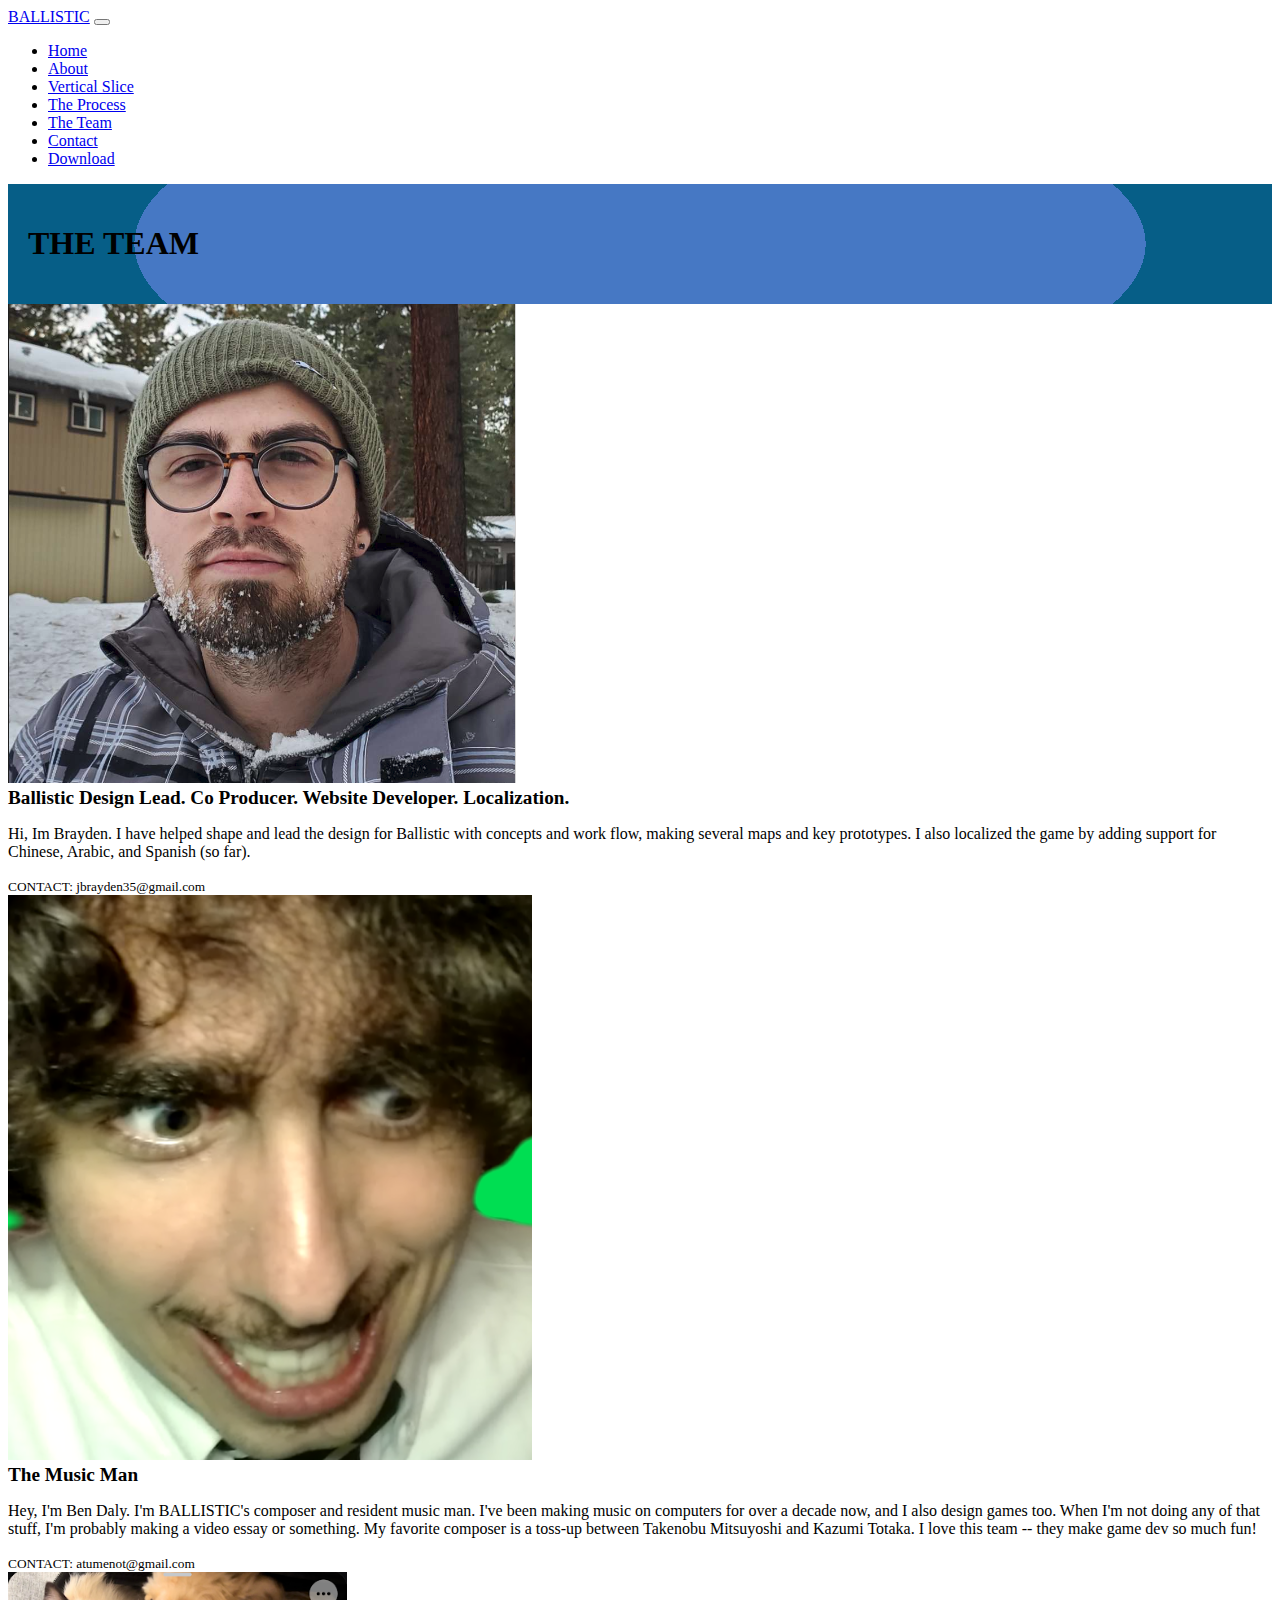
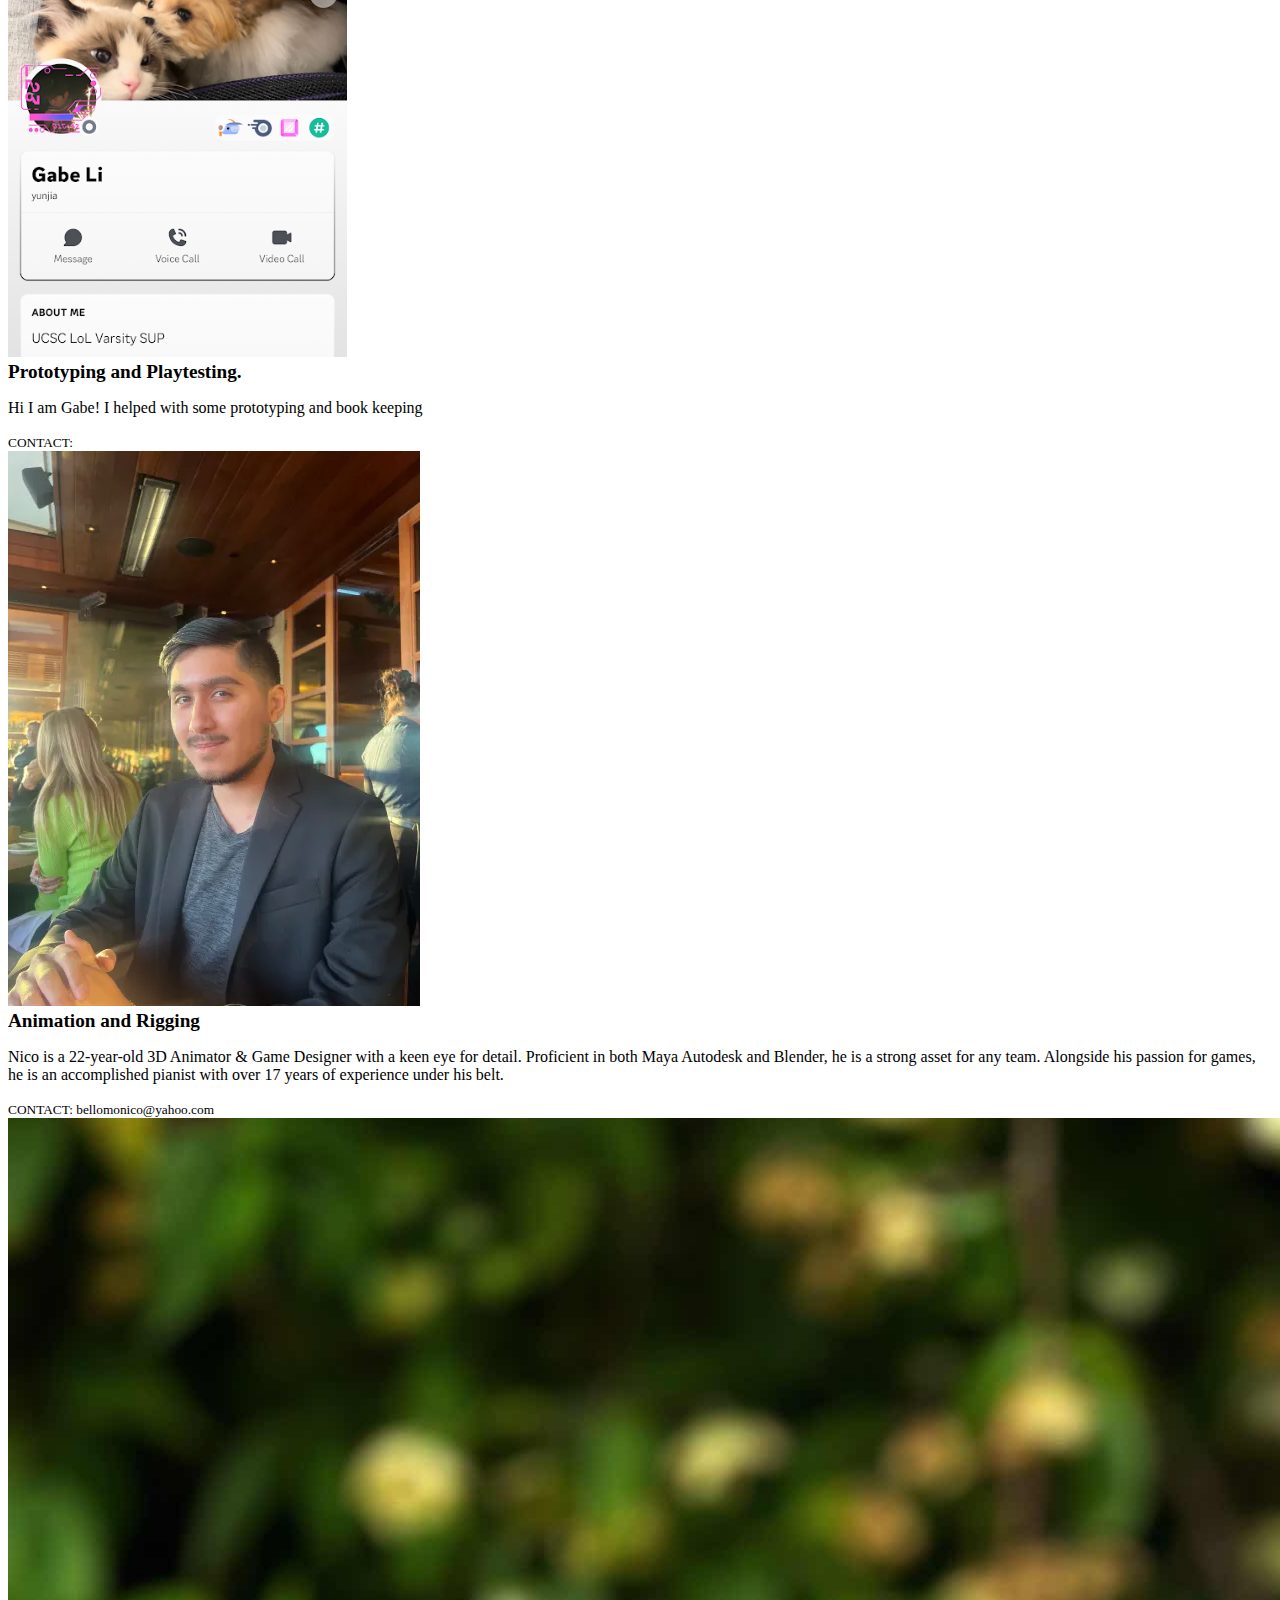
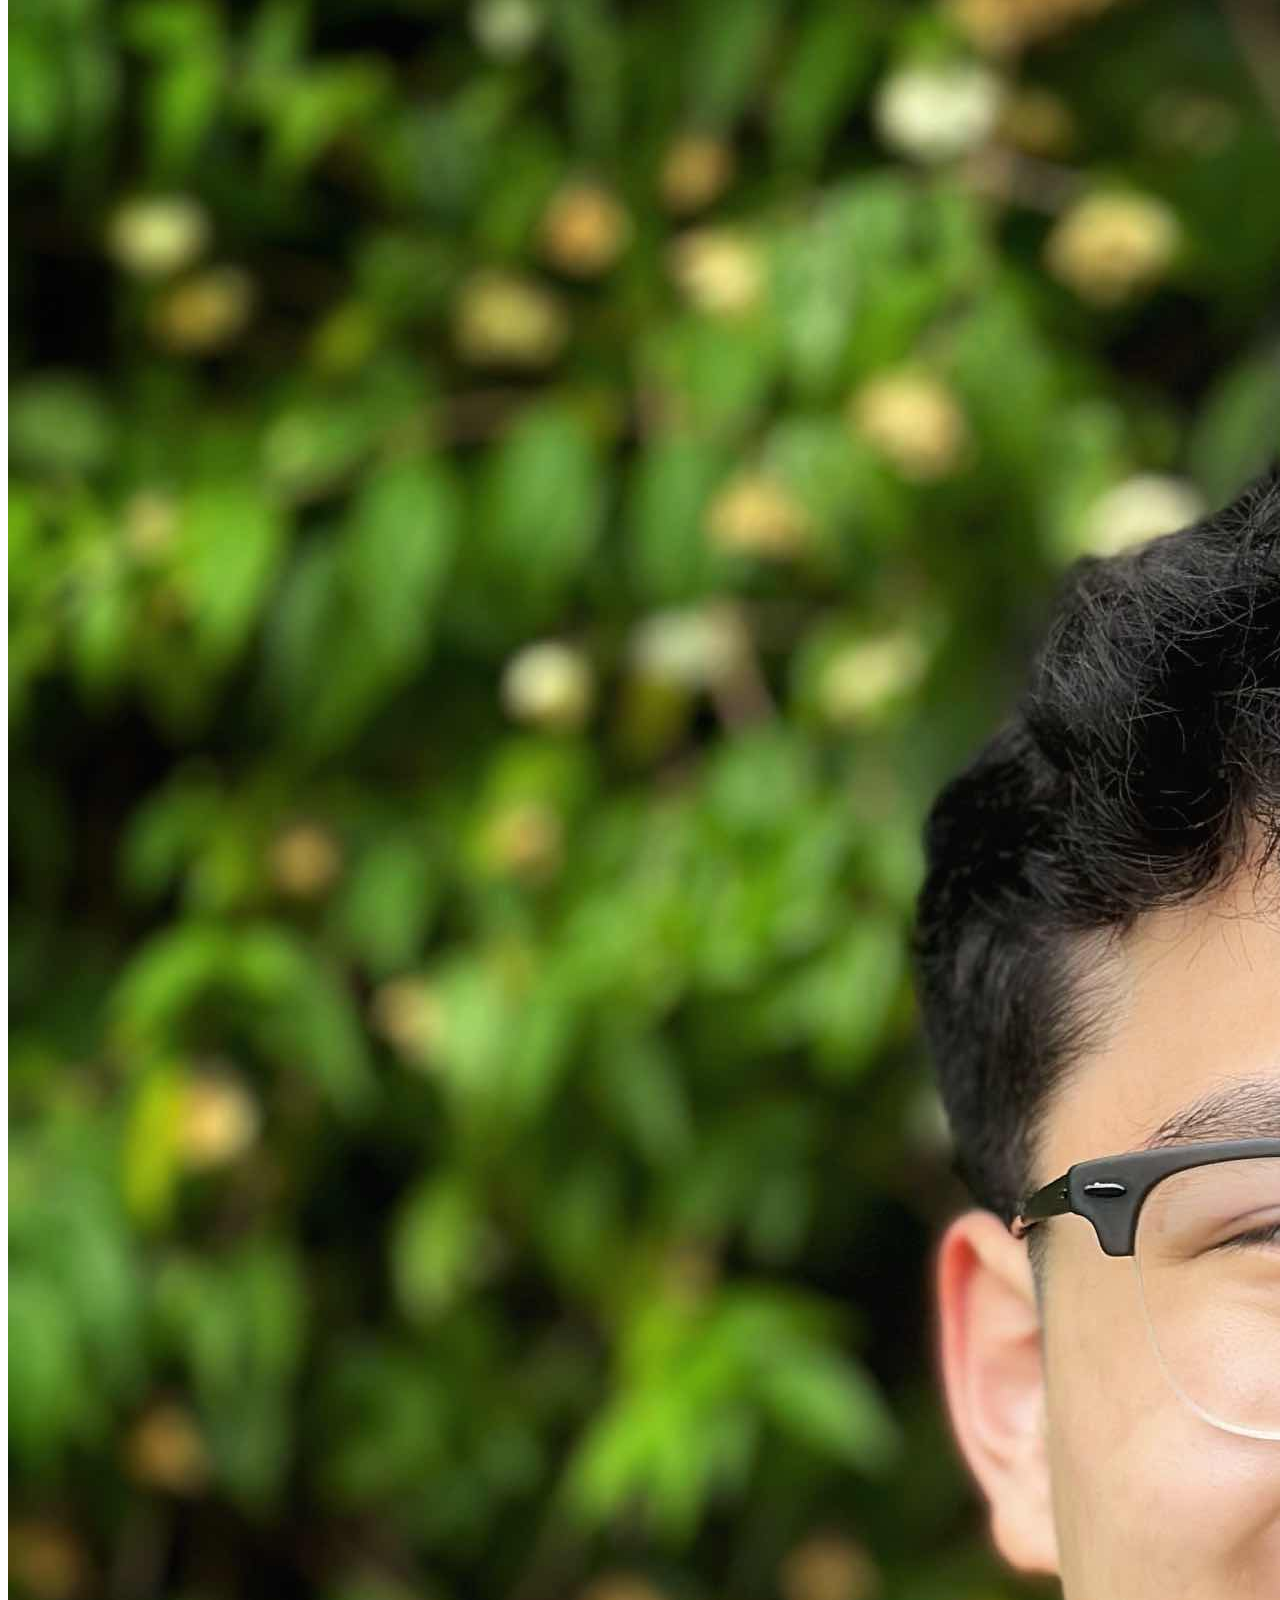
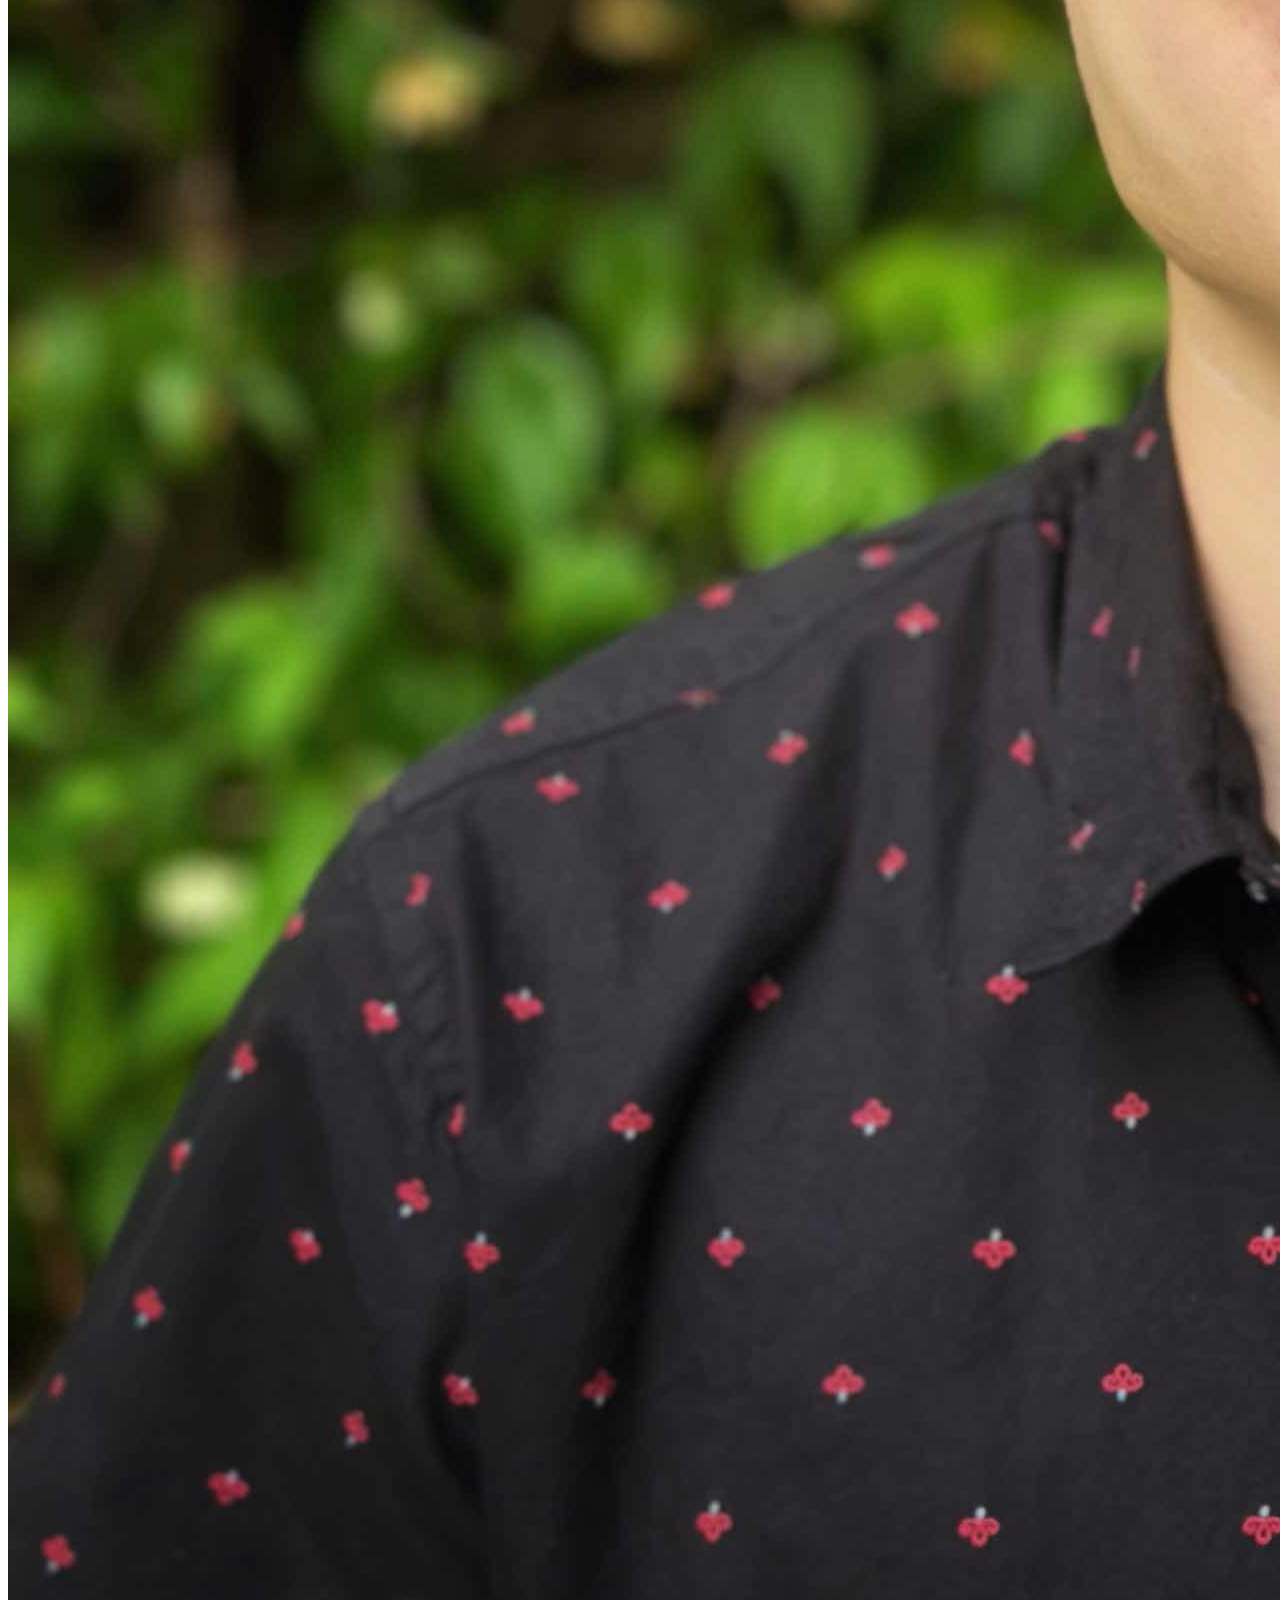
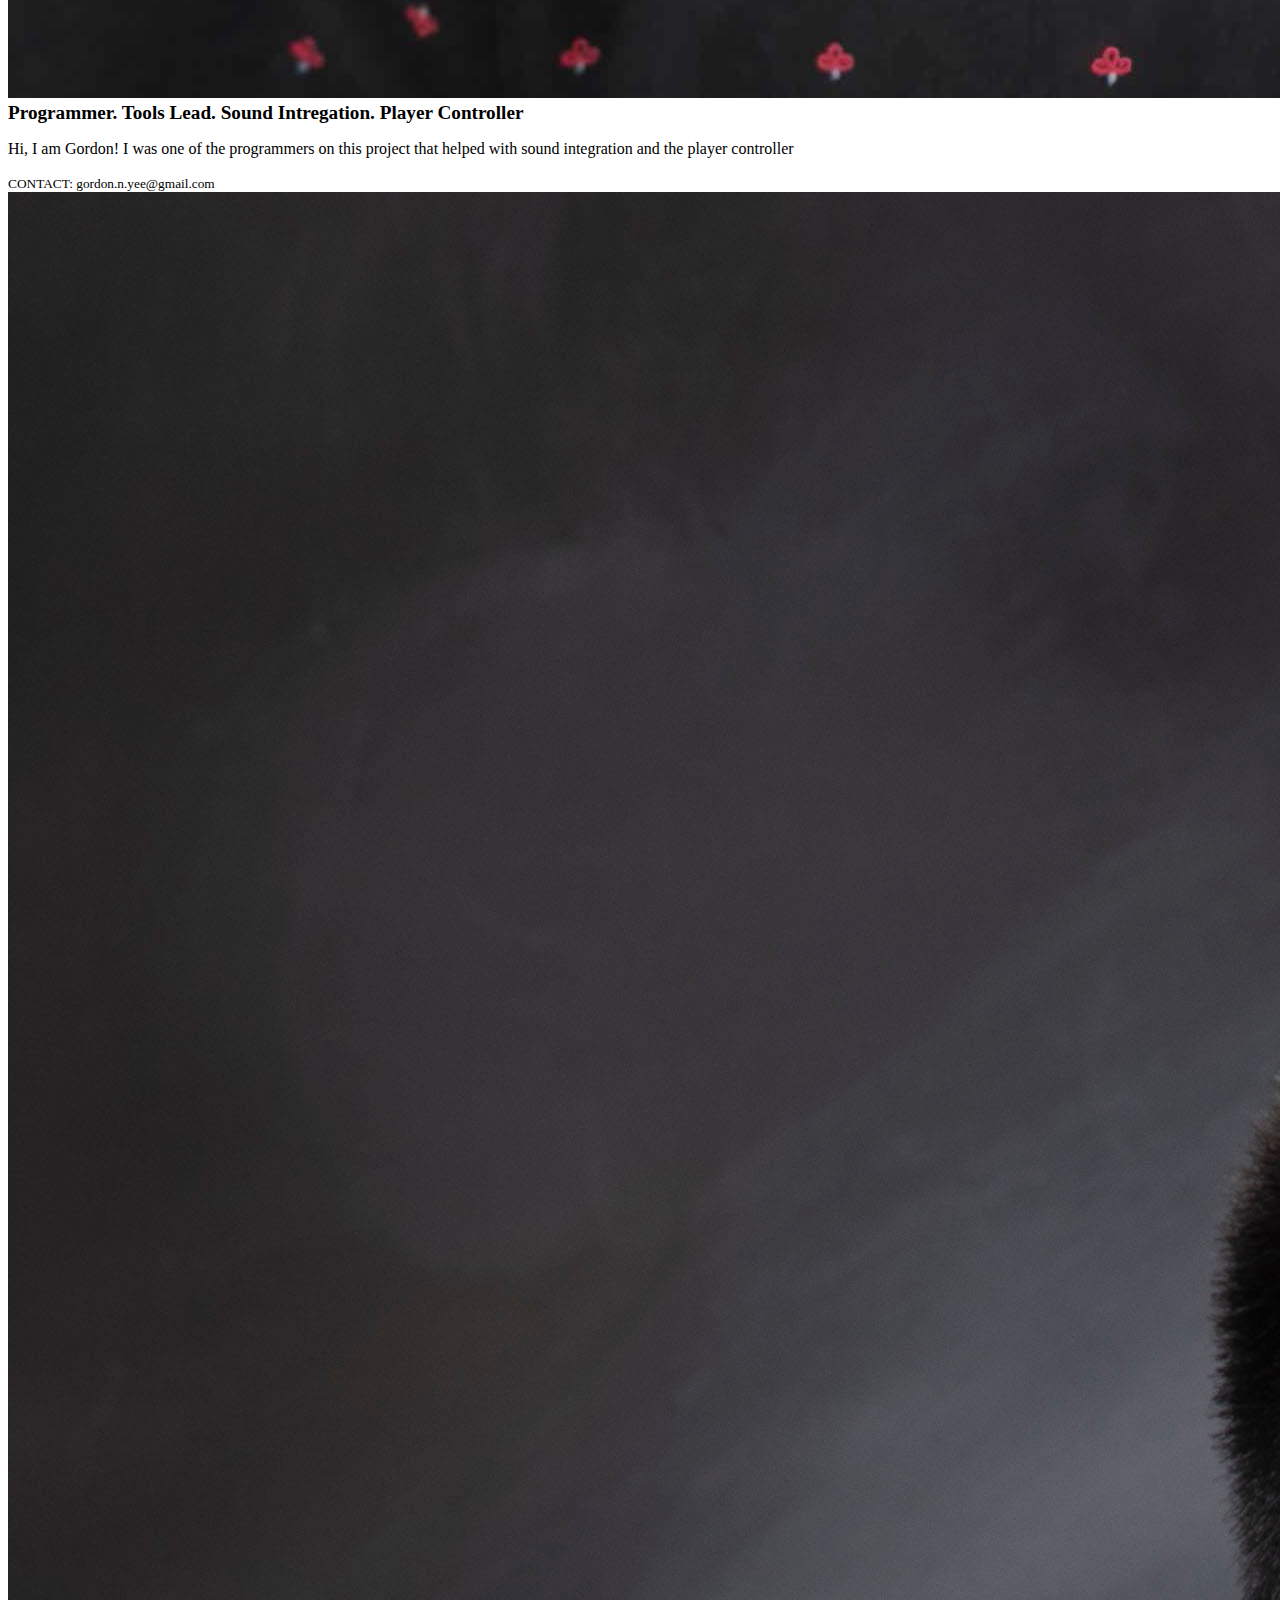
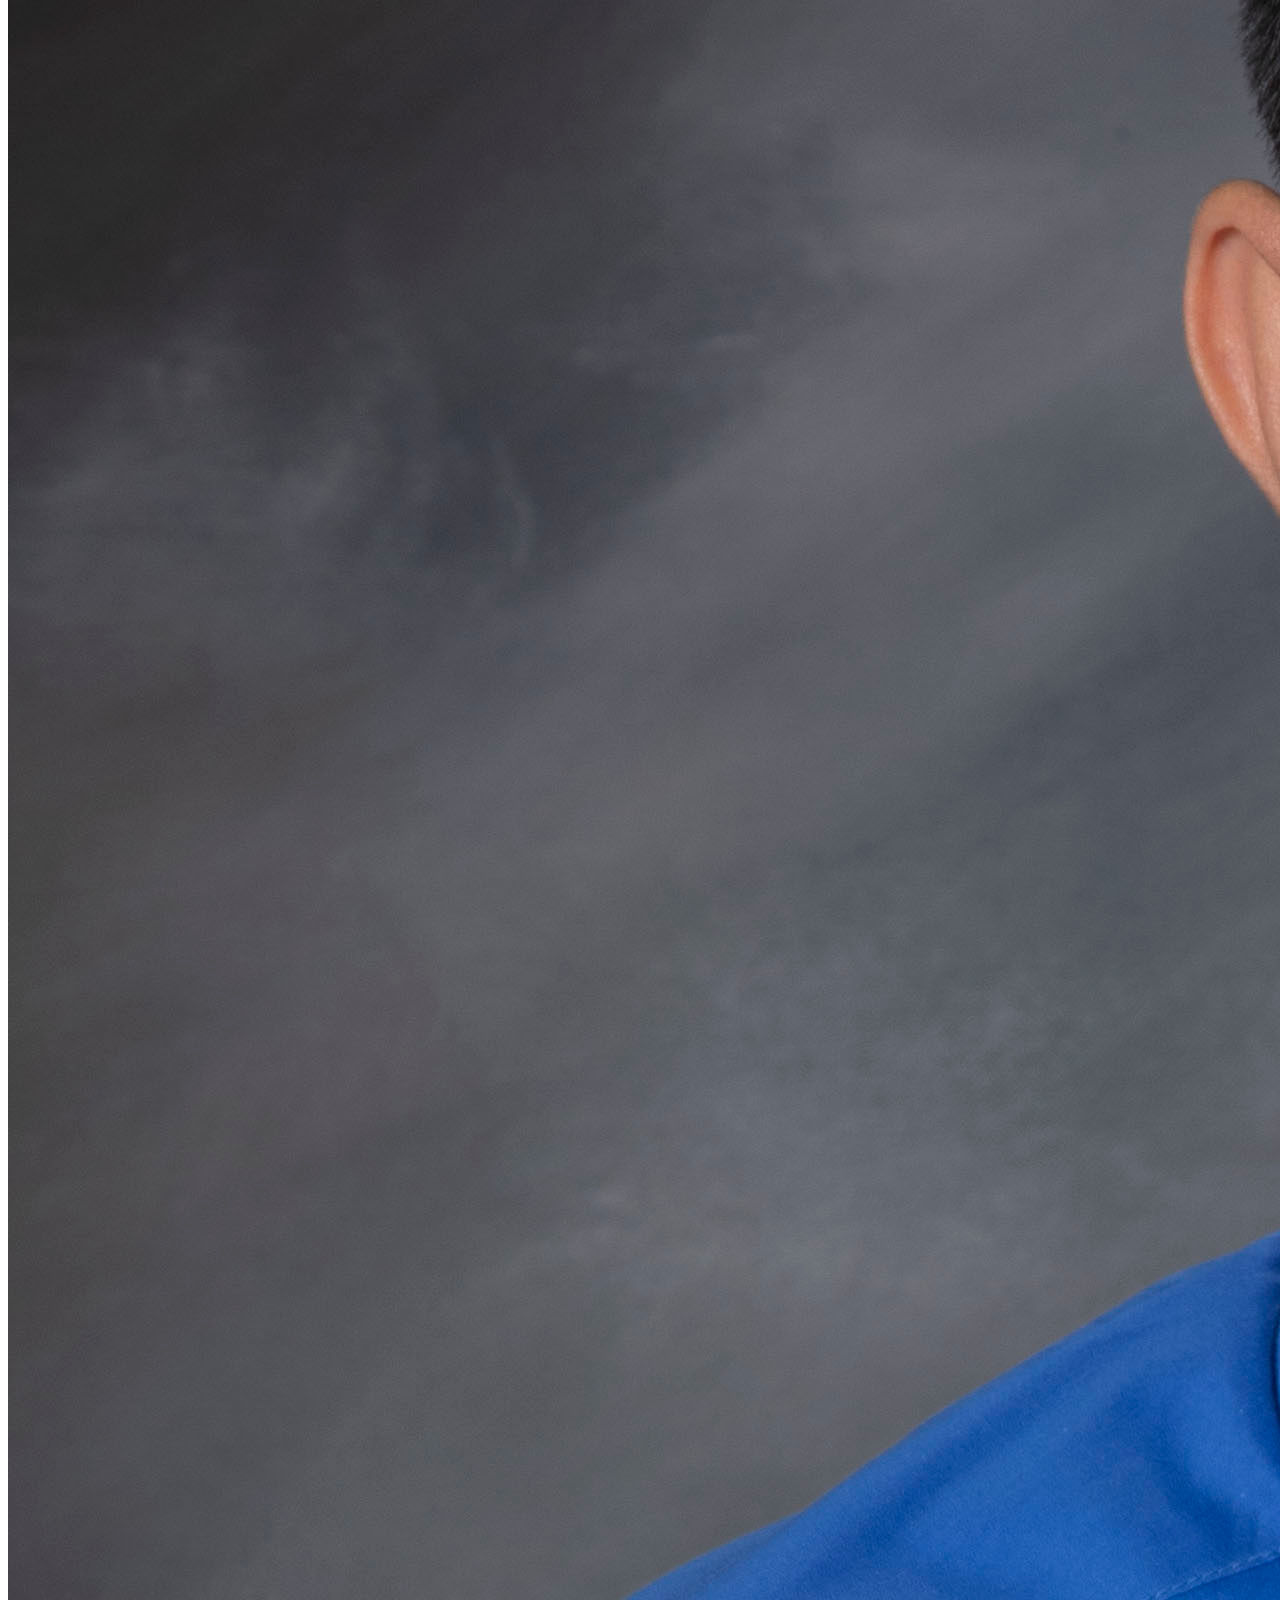
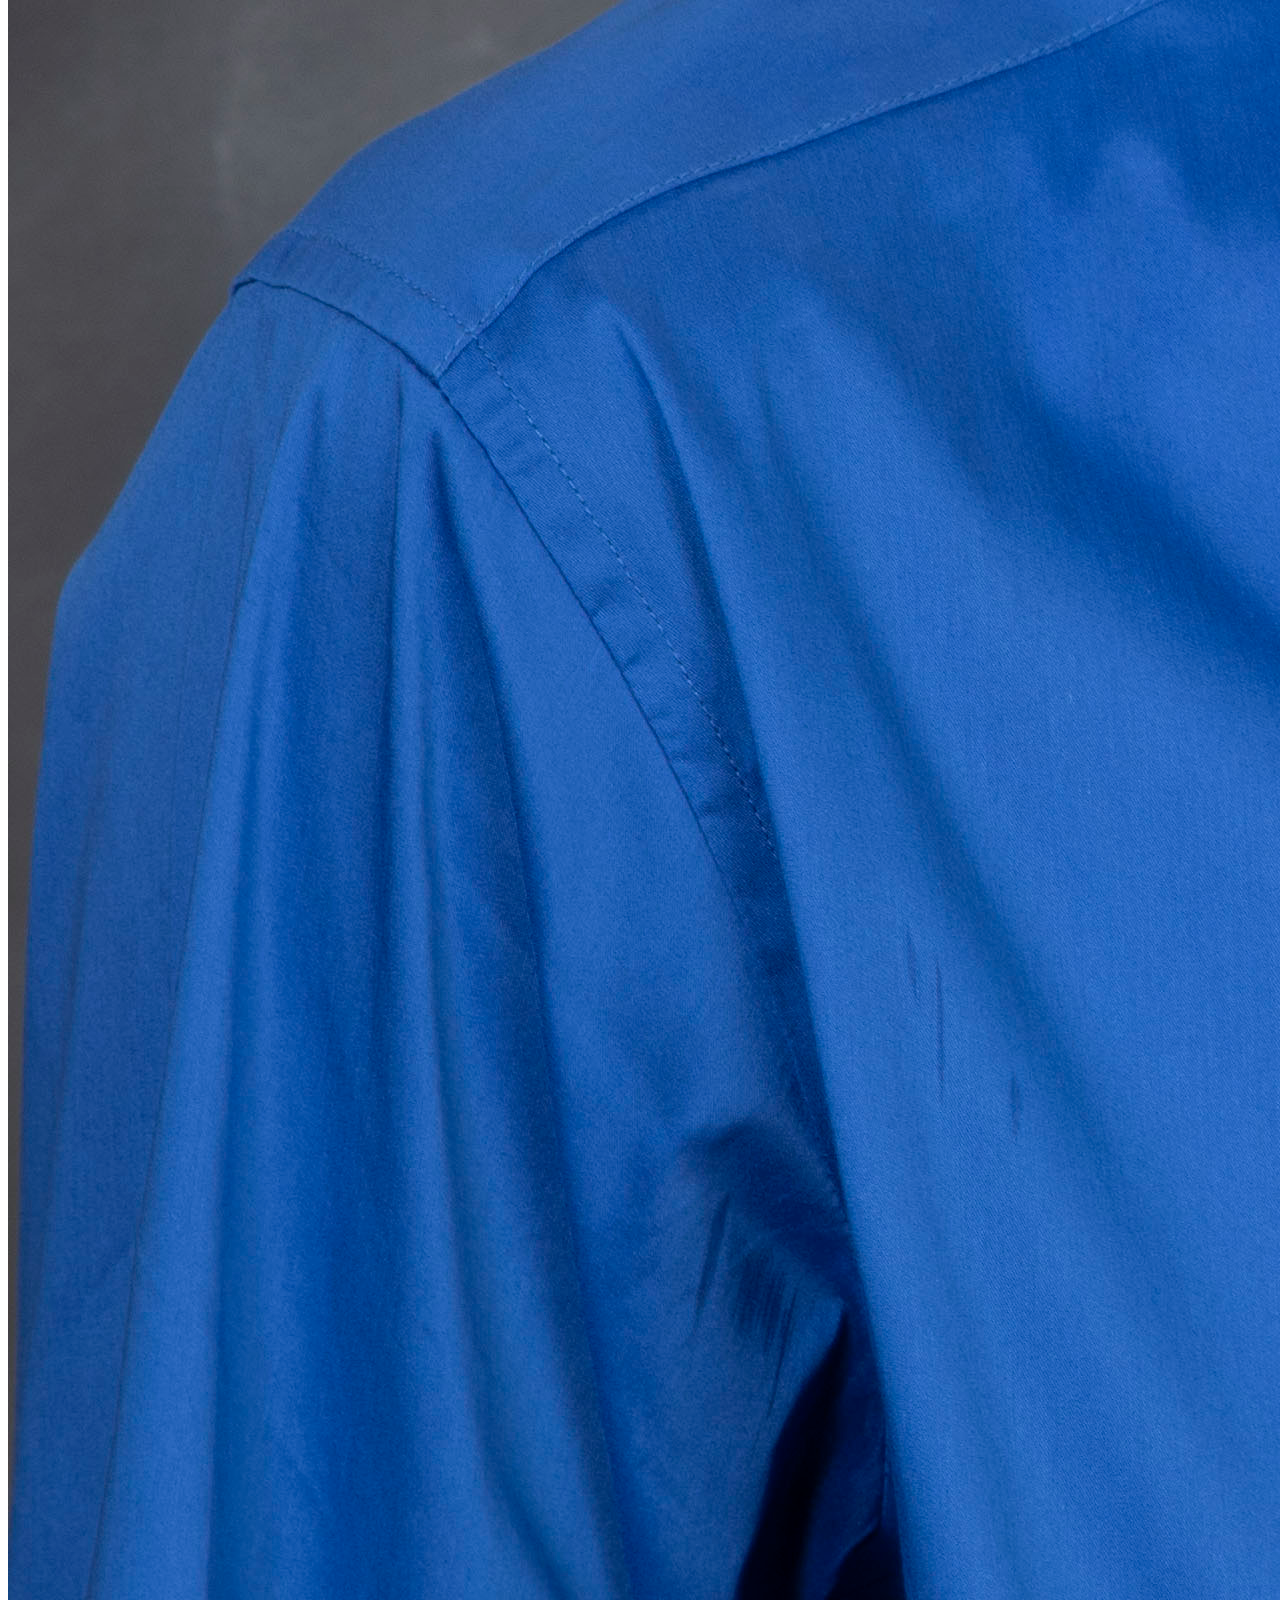
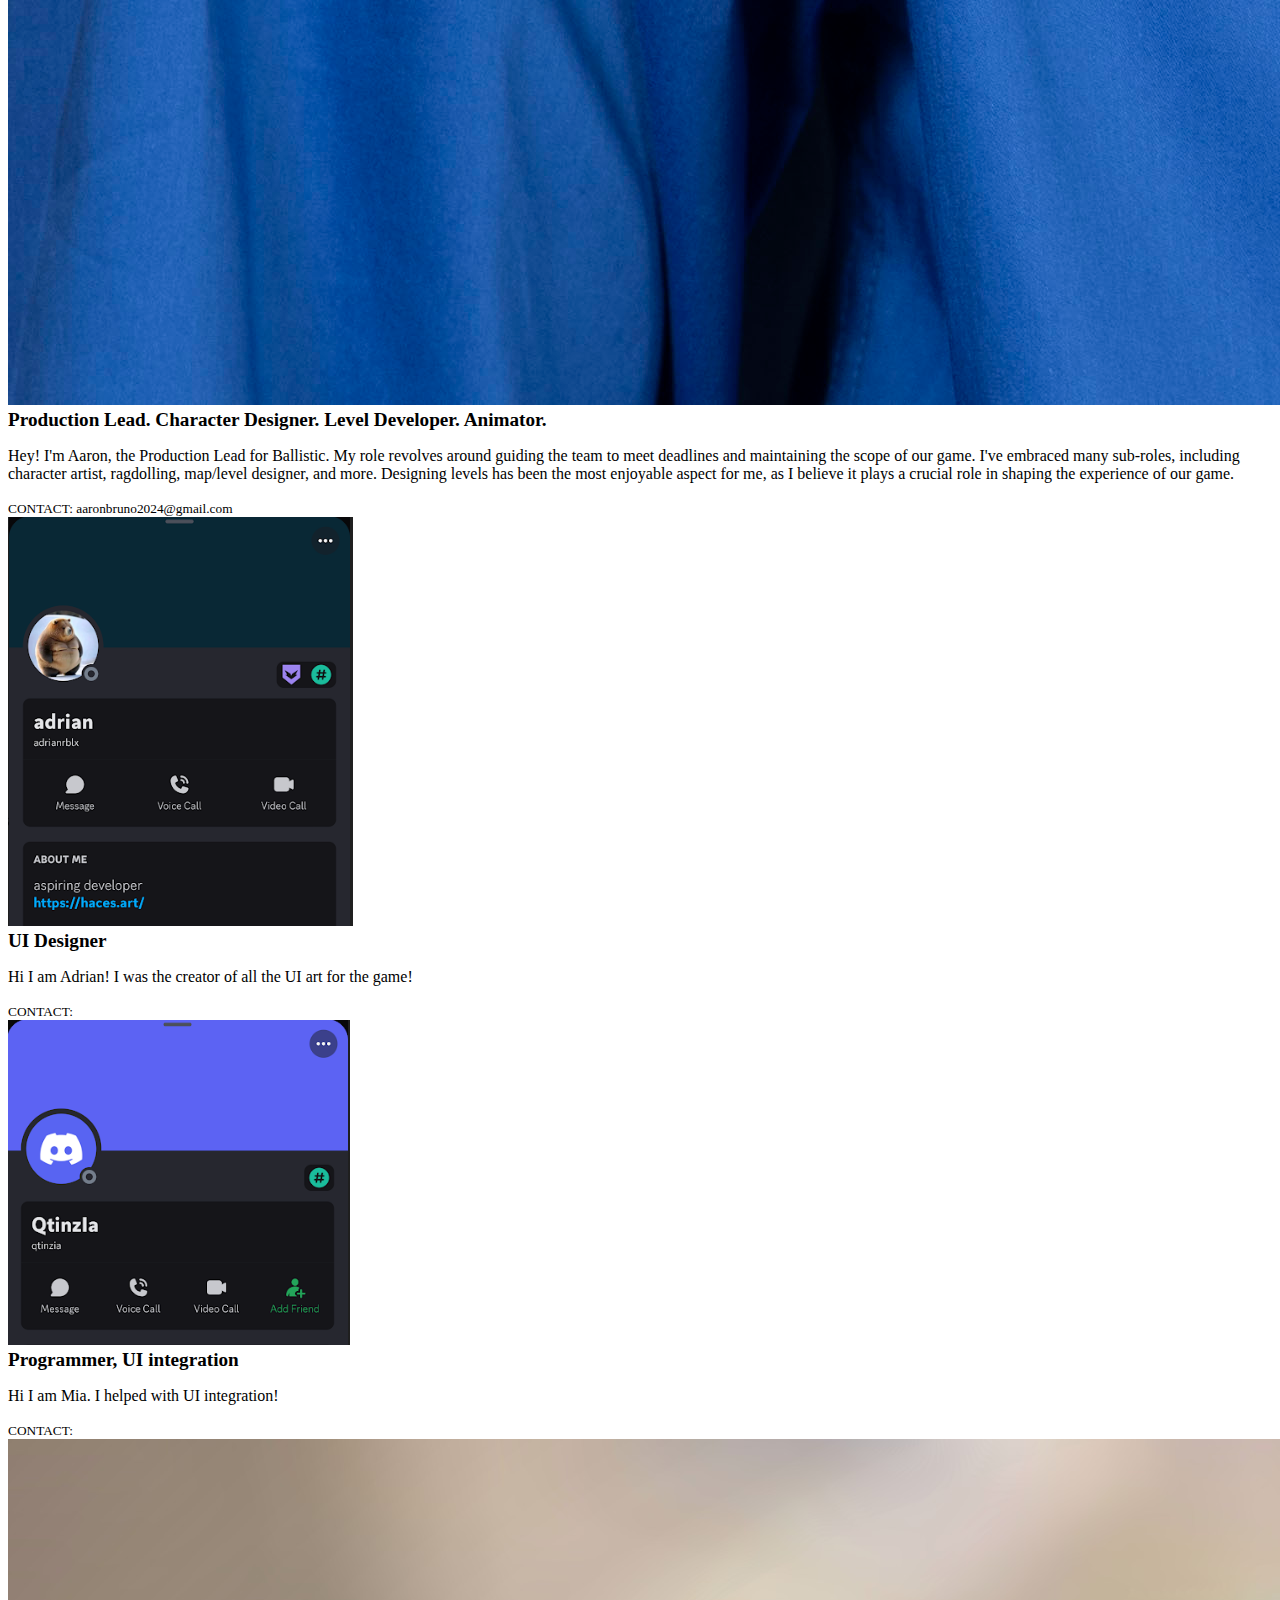
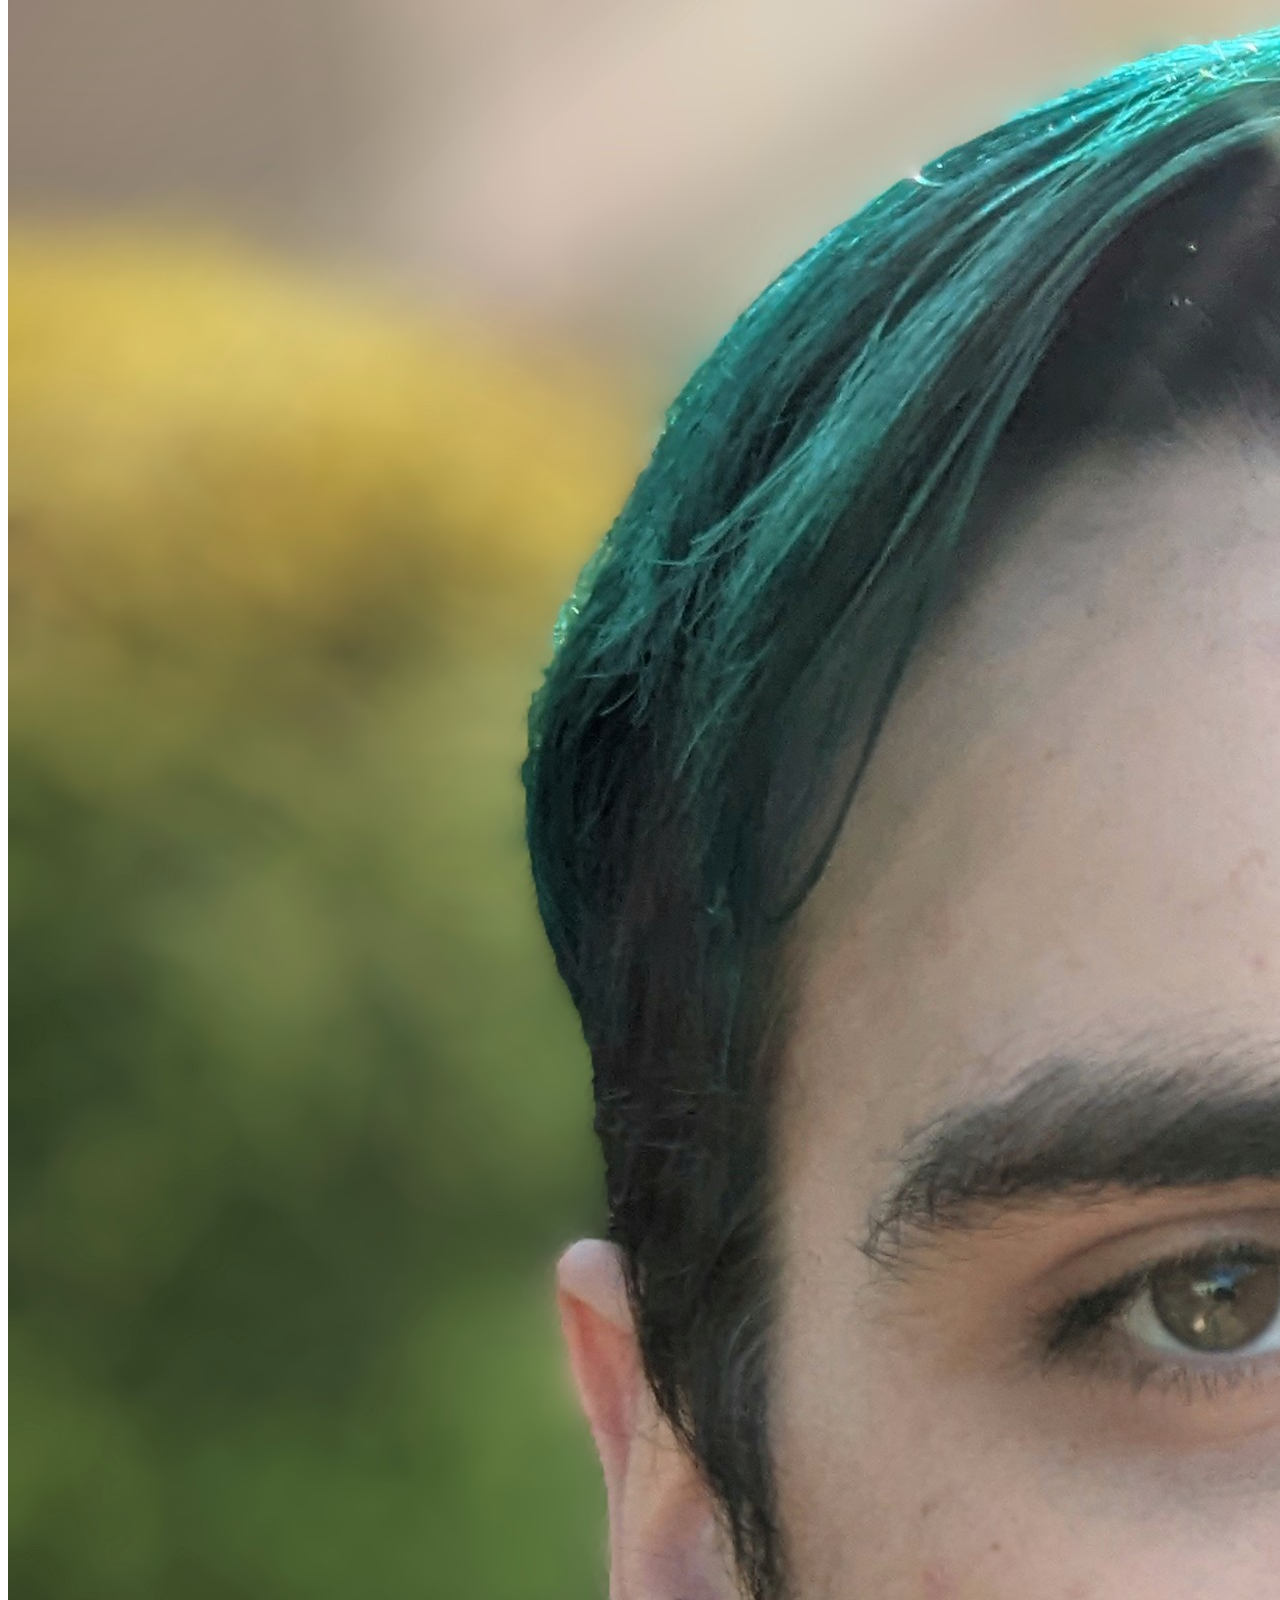
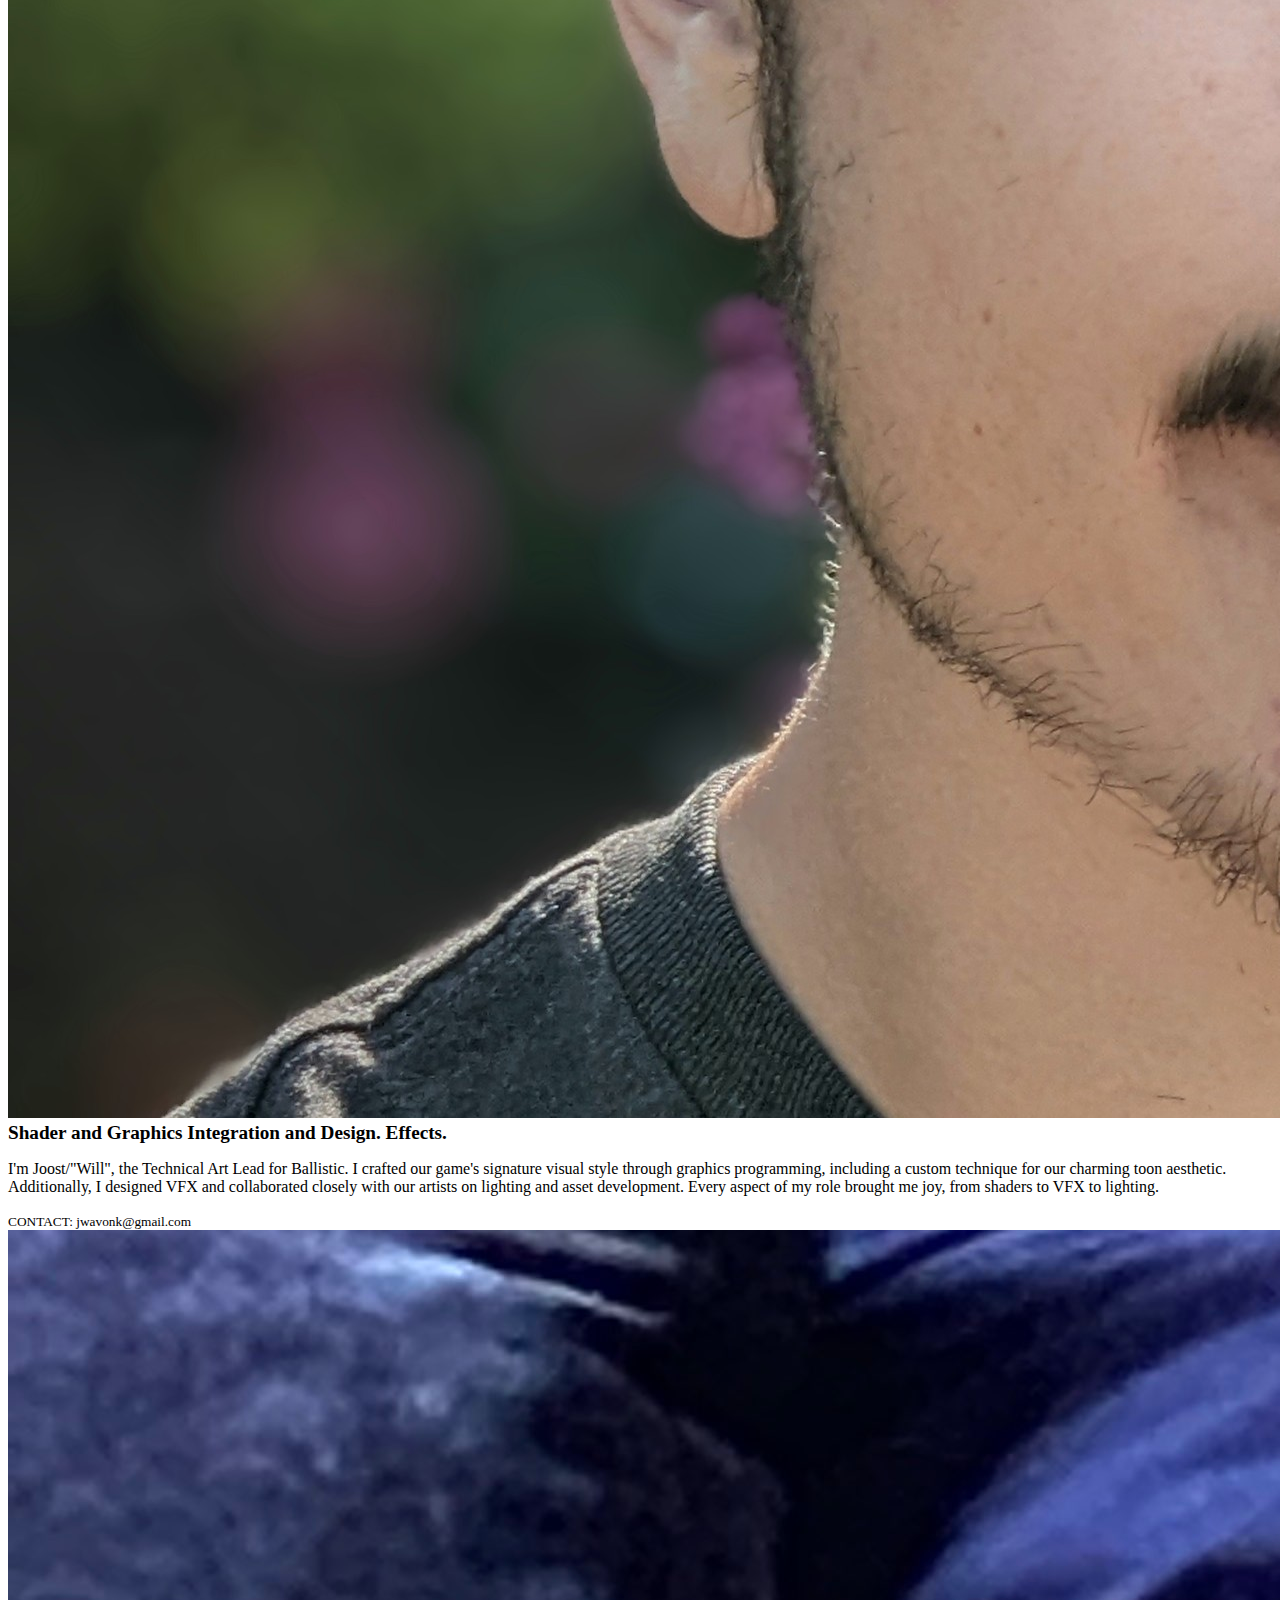
<file: theteam.html>
<!DOCTYPE html>
<html lang="en">
<head>
  <meta charset="utf-8">
  <meta name="viewport" content="width=device-width, initial-scale=1">
  <title>BALLISTIC</title>
  <link rel="stylesheet" href="styles.css">
  <link href="https://cdn.jsdelivr.net/npm/bootstrap@5.3.2/dist/css/bootstrap.min.css" rel="stylesheet" integrity="sha384-T3c6CoIi6uLrA9TneNEoa7RxnatzjcDSCmG1MXxSR1GAsXEV/Dwwykc2MPK8M2HN" crossorigin="anonymous">
  <!-- <style>
    body {
      background-color: #75acfe;
    }
  </style> -->
</head>
<body>
  <script src="https://cdn.jsdelivr.net/npm/bootstrap@5.3.2/dist/js/bootstrap.bundle.min.js" integrity="sha384-C6RzsynM9kWDrMNeT87bh95OGNyZPhcTNXj1NW7RuBCsyN/o0jlpcV8Qyq46cDfL" crossorigin="anonymous"></script>

  <nav class="navbar navbar-expand-lg navbar-dark sticky-top bg-dark">
    <div class="container">
      <!-- Brand/logo -->
      <a class="navbar-brand" href="#">BALLISTIC</a>

      <!-- Toggler/collapsible Button -->
      <button class="navbar-toggler" type="button" data-bs-toggle="collapse" data-bs-target="#navbarNav" aria-controls="navbarNav" aria-expanded="false" aria-label="Toggle navigation">
        <span class="navbar-toggler-icon"></span>
      </button>

      <!-- Navbar links -->
      <div class="collapse navbar-collapse" id="navbarNav">
        <ul class="navbar-nav ms-auto">
          <li class="nav-item">
            <a class="nav-link" href="index.html">Home</a>
          </li>
          <li class="nav-item">
            <a class="nav-link" href="about.html">About</a>
          </li>
          <li class="nav-item">
            <a class="nav-link" href="vertslice.html">Vertical Slice</a>
          </li>
          <li class="nav-item">
            <a class="nav-link" href="theprocess.html">The Process</a>
          </li>
          <li class="nav-item">
            <a class="nav-link active" href="theteam.html">The Team</a>
          </li>
          <li class="nav-item">
            <a class="nav-link" href="contact.html">Contact</a>
          </li>
          <li class="nav-item">
            <a class="nav-link" href="download.html">Download</a>
          </li>
        </ul>
      </div>
    </div>
  </nav>

  <div class="text-center header-container">
    <h1 class="display-2">THE TEAM</h1>
  </div>

  <div class="album py-5 bg-light">
    <div class="container">

      <div class="container">
        <div class="row">
          <!-- col 1 -->
          <div class="col">
            <div class="card shadow-sm">
              <img src="assets/faces/braydenprofile.png" alt="Image Description" class="card-img-top img-fluid">
              <div class="card-body">
                <strong style="font-size: 1.2em;">Ballistic Design Lead. Co Producer. Website Developer. Localization.</strong>
                <p class="card-text">Hi, Im Brayden. I have helped shape and lead the design for Ballistic with concepts 
                  and work flow, making several maps and key prototypes. I also localized the game by adding support for 
                  Chinese, Arabic, and Spanish (so far).
                </p>
                <div class="d-flex justify-content-between align-items-center">
                  <small class="text-muted">CONTACT: jbrayden35@gmail.com</small>
                </div>
              </div>
            </div>
      
            <!-- <div class="card shadow-sm mt-3">
              <img src="assets/faces/Sean.jpg" alt="Image Description" class="card-img-top img-fluid">
              <div class="card-body">
                <strong style="font-size: 1.2em;">Sound Guy. Level Dev.</strong>
                <p class="card-text">I'm Sean Lee, the Sound/Music Lead for Ballistic. I created all of 
                  the sounds in the game from sound effects, to the music. This was my very first time 
                  creating sounds/music for a game and had a very fun time doing so. I used all kinds 
                  of things to create the sounds from my voice, random objects, instruments, and much more. </p>
                <div class="d-flex justify-content-between align-items-center">
                  <small class="text-muted">CONTACT: seankyubinlee@gmail.com</small>
                </div>
              </div>
            </div> -->

            <div class="card shadow-sm mt-3">
              <img src="assets/faces/Ben.png" alt="Image Description" class="card-img-top img-fluid">
              <div class="card-body">
                <strong style="font-size: 1.2em;">The Music Man</strong>
                <p class="card-text">Hey, I'm Ben Daly. I'm BALLISTIC's composer and resident 
                  music man. I've been making music on computers for over a decade now, and I also design 
                  games too. When I'm not doing any of that stuff, I'm probably making a video essay or 
                  something. My favorite composer is a toss-up between Takenobu Mitsuyoshi and Kazumi Totaka. 
                  I love this team -- they make game dev so much fun! 
                </p>
                <div class="d-flex justify-content-between align-items-center">
                  <small class="text-muted">CONTACT: atumenot@gmail.com</small>
                </div>
              </div>
            </div>

            <div class="card shadow-sm mt-3">
              <img src="assets/faces/Gabe.PNG" alt="Image Description" class="card-img-top img-fluid">
              <div class="card-body">
                <strong style="font-size: 1.2em;">Prototyping and Playtesting.</strong>
                <p class="card-text">Hi I am Gabe! I helped with some prototyping and book keeping</p>
                <div class="d-flex justify-content-between align-items-center">
                  <small class="text-muted">CONTACT: </small>
                </div>
              </div>
            </div>
      
            <div class="card shadow-sm mt-3">
              <img src="assets/faces/Nico.png" alt="Image Description" class="card-img-top img-fluid">
              <div class="card-body">
                <strong style="font-size: 1.2em;">Animation and Rigging</strong>
                <p class="card-text">Nico is a 22-year-old 3D Animator & Game Designer with a 
                  keen eye for detail. Proficient in both Maya Autodesk and Blender, he is a 
                  strong asset for any team. Alongside his passion for games, he is an accomplished 
                  pianist with over 17 years of experience under his belt.</p>
                <div class="d-flex justify-content-between align-items-center">
                  <small class="text-muted">CONTACT: bellomonico@yahoo.com
                  </small>
                </div>
              </div>
            </div>
          </div>
      
          <!-- middle col -->
          <div class="col">
            <div class="card shadow-sm">
              <img src="assets/faces/Gordon.jpg" alt="Image Description" class="card-img-top img-fluid">
              <div class="card-body">
                <strong style="font-size: 1.2em;">Programmer. Tools Lead. Sound Intregation. Player Controller</strong>
                <p class="card-text">Hi, I am Gordon! I was one of the programmers on this project that helped with sound integration and the player controller</p>
                <div class="d-flex justify-content-between align-items-center">
                  <small class="text-muted">CONTACT: gordon.n.yee@gmail.com</small>
                </div>
              </div>
            </div>
      
            <div class="card shadow-sm mt-3">
              <img src="assets/faces/aaron.JPG" alt="Image Description" class="card-img-top img-fluid">
              <div class="card-body">
                <strong style="font-size: 1.2em;">Production Lead. Character Designer. Level Developer. Animator.</strong>
                <p class="card-text">Hey! I'm Aaron, the Production Lead for Ballistic. 
                  My role revolves around guiding the team to meet deadlines and maintaining 
                  the scope of our game. I've embraced many sub-roles, including character 
                  artist, ragdolling, map/level designer, and more. Designing levels has been 
                  the most enjoyable aspect for me, as I believe it plays a crucial role in shaping 
                  the experience of our game.</p>
                <div class="d-flex justify-content-between align-items-center">
                  <small class="text-muted">CONTACT: aaronbruno2024@gmail.com</small>
                </div>
              </div>
            </div>
      
            <div class="card shadow-sm mt-3">
              <img src="assets/faces/adrian.PNG" alt="Image Description" class="card-img-top img-fluid">
              <div class="card-body">
                <strong style="font-size: 1.2em;">UI Designer</strong>
                <p class="card-text">Hi I am Adrian! I was the creator of all the UI art for the game!</p>
                <div class="d-flex justify-content-between align-items-center">
                  <small class="text-muted">CONTACT:</small>
                </div>
              </div>
            </div>

            <div class="card shadow-sm mt-3">
              <img src="assets/faces/mia.PNG" alt="Image Description" class="card-img-top img-fluid">
              <div class="card-body">
                <strong style="font-size: 1.2em;">Programmer, UI integration</strong>
                <p class="card-text">Hi I am Mia. I helped with UI integration!</p>
                <div class="d-flex justify-content-between align-items-center">
                  <small class="text-muted">CONTACT: </small>
                </div>
              </div>
            </div>

          </div>
          
          <!-- last col -->
          <div class="col">
            <div class="card shadow-sm">
              <img src="assets/faces/Will.jpg" alt="Image Description" class="card-img-top img-fluid">
              <div class="card-body">
                <strong style="font-size: 1.2em;">Shader and Graphics Integration and Design. Effects.</strong>
                <p class="card-text">I'm Joost/"Will", the Technical Art Lead for Ballistic. I crafted 
                  our game's signature visual style through graphics programming, including a custom 
                  technique for our charming toon aesthetic. Additionally, I designed VFX and collaborated 
                  closely with our artists on lighting and asset development. Every aspect of my role brought 
                  me joy, from shaders to VFX to lighting.
                </p>
                <div class="d-flex justify-content-between align-items-center">
                  <small class="text-muted">CONTACT: jwavonk@gmail.com</small>
                </div>
              </div>
            </div>
      
            <div class="card shadow-sm mt-3">
              <img src="assets/faces/tony.jpg" alt="Image Description" class="card-img-top img-fluid">
              <div class="card-body">
                <strong style="font-size: 1.2em;">Engine Lead. Main Programmer. Network Specialist. MVP.</strong>
                <p class="card-text">I'm Tony, the team's lead programmer. I was responsible for creating the 
                  multiplayer code for Ballistic. I've also really enjoy creating development tools for my team 
                  members, and engineering the foundational components of our game.</p>
                <div class="d-flex justify-content-between align-items-center">
                  <small class="text-muted">CONTACT: atumenot@gmail.com</small>
                </div>
              </div>
            </div>

            <div class="card shadow-sm mt-3">
              <img src="assets/faces/Sean.jpg" alt="Image Description" class="card-img-top img-fluid">
              <div class="card-body">
                <strong style="font-size: 1.2em;">Sound Guy. Level Dev.</strong>
                <p class="card-text">I'm Sean Lee, the Sound/Music Lead for Ballistic. I created all of 
                  the sounds in the game from sound effects, to the music. This was my very first time 
                  creating sounds/music for a game and had a very fun time doing so. I used all kinds 
                  of things to create the sounds from my voice, random objects, instruments, and much more. </p>
                <div class="d-flex justify-content-between align-items-center">
                  <small class="text-muted">CONTACT: seankyubinlee@gmail.com</small>
                </div>
              </div>
            </div>

            <!-- <div class="card shadow-sm mt-3">
              <img src="assets/faces/Ben.png" alt="Image Description" class="card-img-top img-fluid">
              <div class="card-body">
                <strong style="font-size: 1.2em;">The Music Man</strong>
                <p class="card-text">Hey, I'm Ben Daly. I'm BALLISTIC's composer and resident 
                  music man. I've been making music on computers for over a decade now, and I also design 
                  games too. When I'm not doing any of that stuff, I'm probably making a video essay or 
                  something. My favorite composer is a toss-up between Takenobu Mitsuyoshi and Kazumi Totaka. 
                  I love this team -- they make game dev so much fun! 
                </p>
                <div class="d-flex justify-content-between align-items-center">
                  <small class="text-muted">CONTACT: atumenot@gmail.com</small>
                </div>
              </div>
            </div> -->

          </div>
          </div>
        </div>
      </div>

      <!-- <div class="row row-cols-1 row-cols-sm-2 row-cols-md-3 g-3">
        <div class="col">
          <div class="card shadow-sm">
            <img src="assets/Brayden.PNG" alt="Image Description" class="card-img-top img-fluid">
            <div class="card-body">
              <p class="card-text">This is a wider card with supporting text below as a natural lead-in to additional content. This content is a little bit longer.</p>
              <div class="d-flex justify-content-between align-items-center">
                <small class="text-muted">CONTACT: jbrayden35@gmail.com</small>
              </div>
            </div>
          </div>
        </div>
        <div class="col">
          <div class="card shadow-sm">
            <img src="assets/Gordon.jpg" alt="Image Description" class="card-img-top img-fluid">

            <div class="card-body">
              <p class="card-text">This is a wider card with supporting text below as a natural lead-in to additional content. This content is a little bit longer.</p>
              <div class="d-flex justify-content-between align-items-center">
                <small class="text-muted">CONTACT: </small>
              </div>
            </div>
          </div>
        </div>
        <div class="col">
          <div class="card shadow-sm">
            <svg class="bd-placeholder-img card-img-top" width="100%" height="225" xmlns="http://www.w3.org/2000/svg" role="img" aria-label="Placeholder: Thumbnail" preserveAspectRatio="xMidYMid slice" focusable="false"><title>Placeholder</title><rect width="100%" height="100%" fill="#55595c"></rect><text x="50%" y="50%" fill="#eceeef" dy=".3em">Thumbnail</text></svg>

            <div class="card-body">
              <p class="card-text">This is a wider card with supporting text below as a natural lead-in to additional content. This content is a little bit longer.</p>
              <div class="d-flex justify-content-between align-items-center">
                <small class="text-muted">CONTACT: </small>
              </div>
            </div>
          </div>
        </div>

        <div class="col">
          <div class="card shadow-sm">
            <svg class="bd-placeholder-img card-img-top" width="100%" height="225" xmlns="http://www.w3.org/2000/svg" role="img" aria-label="Placeholder: Thumbnail" preserveAspectRatio="xMidYMid slice" focusable="false"><title>Placeholder</title><rect width="100%" height="100%" fill="#55595c"></rect><text x="50%" y="50%" fill="#eceeef" dy=".3em">Thumbnail</text></svg>

            <div class="card-body">
              <p class="card-text">This is a wider card with supporting text below as a natural lead-in to additional content. This content is a little bit longer.</p>
              <div class="d-flex justify-content-between align-items-center">
                <small class="text-muted">CONTACT: </small>
              </div>
            </div>
          </div>
        </div>
        <div class="col">
          <div class="card shadow-sm">
            <svg class="bd-placeholder-img card-img-top" width="100%" height="225" xmlns="http://www.w3.org/2000/svg" role="img" aria-label="Placeholder: Thumbnail" preserveAspectRatio="xMidYMid slice" focusable="false"><title>Placeholder</title><rect width="100%" height="100%" fill="#55595c"></rect><text x="50%" y="50%" fill="#eceeef" dy=".3em">Thumbnail</text></svg>

            <div class="card-body">
              <p class="card-text">This is a wider card with supporting text below as a natural lead-in to additional content. This content is a little bit longer.</p>
              <div class="d-flex justify-content-between align-items-center">
                <small class="text-muted">CONTACT: </small>
              </div>
            </div>
          </div>
        </div>
        <div class="col">
          <div class="card shadow-sm">
            <svg class="bd-placeholder-img card-img-top" width="100%" height="225" xmlns="http://www.w3.org/2000/svg" role="img" aria-label="Placeholder: Thumbnail" preserveAspectRatio="xMidYMid slice" focusable="false"><title>Placeholder</title><rect width="100%" height="100%" fill="#55595c"></rect><text x="50%" y="50%" fill="#eceeef" dy=".3em">Thumbnail</text></svg>

            <div class="card-body">
              <p class="card-text">This is a wider card with supporting text below as a natural lead-in to additional content. This content is a little bit longer.</p>
              <div class="d-flex justify-content-between align-items-center">
                <small class="text-muted">CONTACT: </small>
              </div>
            </div>
          </div>
        </div>

        <div class="col">
          <div class="card shadow-sm">
            <svg class="bd-placeholder-img card-img-top" width="100%" height="225" xmlns="http://www.w3.org/2000/svg" role="img" aria-label="Placeholder: Thumbnail" preserveAspectRatio="xMidYMid slice" focusable="false"><title>Placeholder</title><rect width="100%" height="100%" fill="#55595c"></rect><text x="50%" y="50%" fill="#eceeef" dy=".3em">Thumbnail</text></svg>

            <div class="card-body">
              <p class="card-text">This is a wider card with supporting text below as a natural lead-in to additional content. This content is a little bit longer.</p>
              <div class="d-flex justify-content-between align-items-center">
                <small class="text-muted">CONTACT: </small>
              </div>
            </div>
          </div>
        </div>
        <div class="col">
          <div class="card shadow-sm">
            <svg class="bd-placeholder-img card-img-top" width="100%" height="225" xmlns="http://www.w3.org/2000/svg" role="img" aria-label="Placeholder: Thumbnail" preserveAspectRatio="xMidYMid slice" focusable="false"><title>Placeholder</title><rect width="100%" height="100%" fill="#55595c"></rect><text x="50%" y="50%" fill="#eceeef" dy=".3em">Thumbnail</text></svg>

            <div class="card-body">
              <p class="card-text">This is a wider card with supporting text below as a natural lead-in to additional content. This content is a little bit longer.</p>
              <div class="d-flex justify-content-between align-items-center">
                <small class="text-muted">CONTACT: </small>
              </div>
            </div>
          </div>
        </div>
        <div class="col">
          <div class="card shadow-sm">
            <svg class="bd-placeholder-img card-img-top" width="100%" height="225" xmlns="http://www.w3.org/2000/svg" role="img" aria-label="Placeholder: Thumbnail" preserveAspectRatio="xMidYMid slice" focusable="false"><title>Placeholder</title><rect width="100%" height="100%" fill="#55595c"></rect><text x="50%" y="50%" fill="#eceeef" dy=".3em">Thumbnail</text></svg>

            <div class="card-body">
              <p class="card-text">This is a wider card with supporting text below as a natural lead-in to additional content. This content is a little bit longer.</p>
              <div class="d-flex justify-content-between align-items-center">
                <small class="text-muted">CONTACT: </small>
              </div>
            </div>
          </div>
        </div>
      </div> -->
    </div>
  </div>
</body>
</html>
</file>
<file: styles.css>
@import url('https://fonts.googleapis.com/css?family=Corben:700');

@keyframes animate {
  0%{
    transform: rotate(0deg);
  }
  100%{
    transform: rotate(360deg);
  }
}

/* ball effect https://codepen.io/matchboxhero/pen/JrLJeb?editors=1100 */


.hero {
	background-image: radial-gradient(50% 176%, #4678c4 80%, #065e87 100%);
	min-height: 30rem;
	position: relative;
	overflow: hidden;
	display: flex;
	justify-content: center;
	align-content: center;
	
	&__content {
		position: relative;
		align-self: center;
		padding: 3rem 0;
	}
}

.snow {
	position: absolute;
	min-width: 100vw;
	min-height: 100vh;
	height: 100%;
	width: 100%;
	top: 0;
	left: 0;
}

.snow .svg {
	position: absolute;
	width: 100%;
	height: 100%;
}

#snow-top-layer {
	will-change: transform;
	transform: translateY(-768px);
	animation: fall 22.5s infinite linear;
}

#snow-bottom-layer {
	will-change: transform;
	transform: translateY(-768px);
	animation: fall 45s infinite linear;
}

@keyframes fall {
	
	100% {
		transform: translateY(0);
	}
	
}

/* .btn-purple-moon {
    background: #4e54c8;
    background: -webkit-linear-gradient(to right, #8f94fb, #4e54c8);
    background: linear-gradient(to right, #8f94fb, #4e54c8);
    color: #ffffff;
    border: 3px solid #ffffff;
    position: relative;
    overflow: hidden;
    transition: background 0.3s ease;
}

.btn-purple-moon:hover {
    background: #6a11cb;
} */

.popup {
	display: none;
	position: fixed;
	top: 50%;
	left: 50%;
	transform: translate(-50%, -50%);
	background-color: white;
	padding: 20px;
	border-radius: 10px;
	box-shadow: 0 0 10px rgba(0, 0, 0, 0.2);
	z-index: 1000;
  }
  
  .popup p {
	margin: 0; /* Remove default margin */
  }
  
  .popup .close {
	position: absolute;
	top: 10px;
	right: 10px;
	font-size: 20px;
	cursor: pointer;
  }

  /* p {
	color: #000000;
	line-height: 1;
	font-size: 25px;
	font-weight: bold;
  } */
  
.container .c {
	position: relative;
	padding: auto;
	border-radius: 50%;
	shape-outside: circle();
	margin: auto;
	width: 200px;
	height: 200px;
	background-color: #ab2b22;
	color: white;
	display: inline-block;
	text-align: center;
	line-height: 200px;
	border: 5px solid #000000;
  }

  .container .c:hover {
	background-color: #ef2923;
  }

  .header-container {
	background-image: radial-gradient(50% 176%, #4678c4 80%, #065e87 40%);
    /* background-color: #75acfe; */
    color: #000000; /* Optionally, set the text color */
    padding: 20px;
	}

  /* .readable-text {
	color: #000000;
    line-height: 1;
    font-size: 25px;
    font-weight: bold;
  } */
  
/* .modal-content {
    background-color: #8091f1;
} */


/*download page*/
@keyframes bounce {
	0%, 100% {
	  transform: translateY(0); /* Start and end position: no translation */
	}
	50% {
	  transform: translateY(-5px); /* Middle position: translate up by 5 pixels */
	}
  }

  a img {
	animation: bounce 2s ease infinite; /* Name, duration, timing function, iteration count */
	transition: filter 0.3s ease;
  }

  a:hover img {
    filter: brightness(150%) hue-rotate(180deg);
}

@keyframes bounce {
	0%, 100% {
	  transform: translateY(0);
	}
	50% {
	  transform: translateY(-10px);
	}
  }
  
  .bounce-container {
	animation: bounce 2s infinite alternate;
  }
  
/* Define keyframes for hue rotation */
/* @keyframes rotate-hue {
	0% { filter: brightness(150%) hue-rotate(180deg); }
	25% { filter: brightness(150%) hue-rotate(90deg); }
	50% { filter: brightness(150%) hue-rotate(40deg); }
	75% { filter: brightness(150%) hue-rotate(150deg); }
	100% { filter: brightness(150%) hue-rotate(180deg); }
  } */
  
  /* Apply alternating hover effect using keyframes */
  /* .a-icon:hover {
	animation: rotate-hue 2s infinite alternate;
  } */
/* consulted chatgpt for styling help sometimes */

.cool-border {
    border: 10px solid #2c7db2; /* Solid blue border */
    border-radius: 15px; /* Rounded corners */
    box-shadow: 0 10px 20px rgba(0, 0, 0, 0.1); /* Subtle shadow */
}

/* html, body {
	background-color: rgb(184, 194, 255) !important;
  } */
</file>
